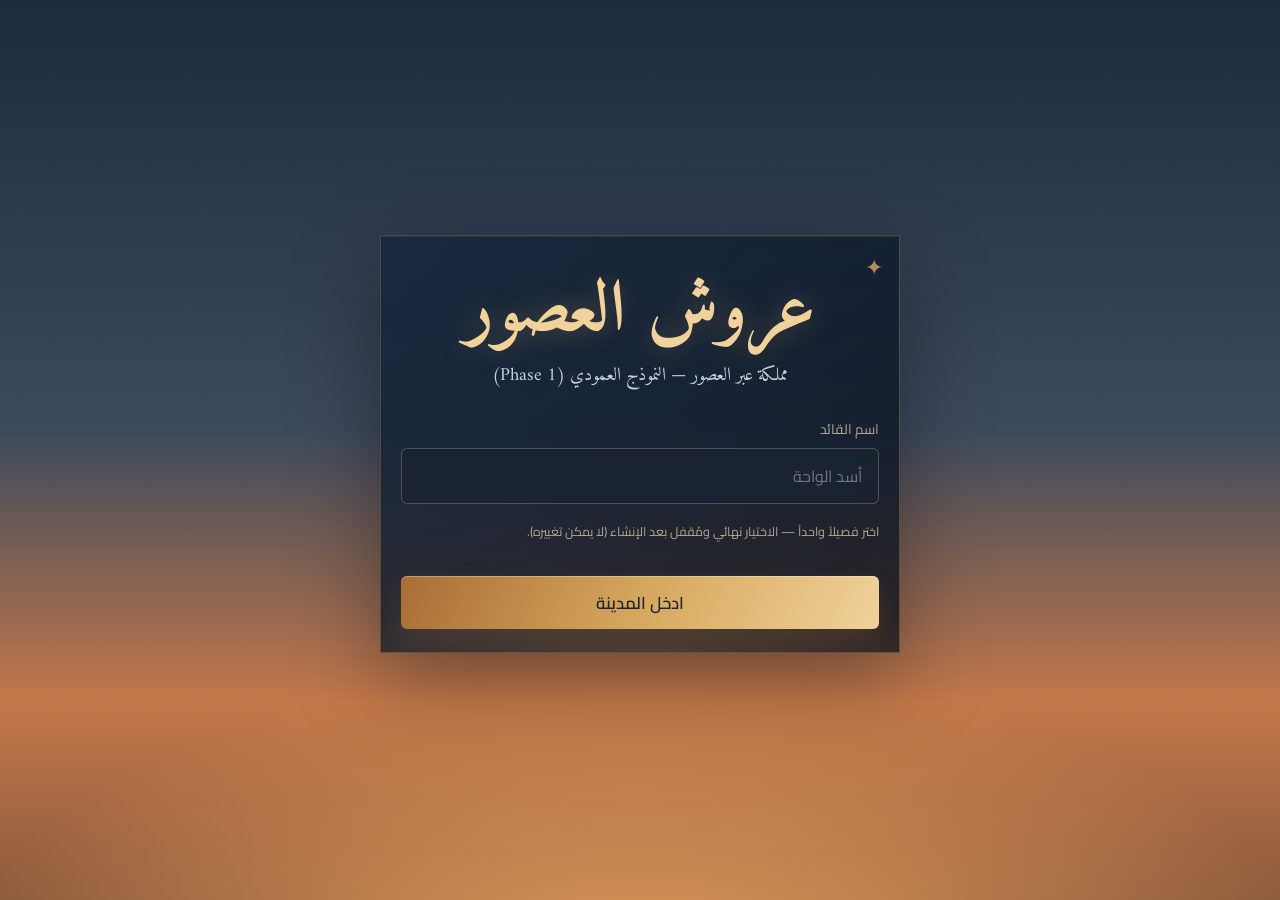
<file: prototype/index.html>
<!DOCTYPE html>
<html lang="ar" dir="rtl">
<head>
  <meta charset="UTF-8" />
  <meta name="viewport" content="width=device-width, initial-scale=1, viewport-fit=cover, maximum-scale=1" />
  <meta name="theme-color" content="#1e2a3d" />
  <meta name="apple-mobile-web-app-capable" content="yes" />
  <meta name="apple-mobile-web-app-status-bar-style" content="black-translucent" />
  <meta name="apple-mobile-web-app-title" content="عروش العصور" />
  <meta name="mobile-web-app-capable" content="yes" />
  <meta name="description" content="عروش العصور — نموذج عمودي عربي لمدينة وتحالف وخريطة عالم" />
  <link rel="manifest" href="manifest.webmanifest" />
  <link rel="icon" href="icons/icon-192.svg" type="image/svg+xml" />
  <link rel="apple-touch-icon" href="icons/icon-192.svg" />
  <title>عروش العصور — النموذج العمودي</title>
  <link rel="stylesheet" href="css/main.css" />
  <script type="importmap">
  {
    "imports": {
      "three": "./vendor/three.module.js",
      "three/addons/": "./vendor/addons/"
    }
  }
  </script>
</head>
<body>
  <div id="app">
    <section id="screen-create" class="screen active">
      <div class="create-wrap">
        <h1 class="brand-mark">عروش العصور</h1>
        <p class="brand-sub">مملكة عبر العصور — النموذج العمودي (Phase 1)</p>
        <div class="create-panel">
          <label for="player-name">اسم القائد</label>
          <input id="player-name" type="text" maxlength="24" placeholder="أسد الواحة" autocomplete="off" enterkeyhint="done" />
          <p class="lock-note">اختر فصيلاً واحداً — الاختيار نهائي ومُقفل بعد الإنشاء (لا يمكن تغييره).</p>
          <div id="faction-rail" class="faction-rail" role="listbox" aria-label="الفصائل"></div>
          <button type="button" class="btn btn-primary" id="btn-create">ادخل المدينة</button>
        </div>
      </div>
    </section>

    <section id="screen-game" class="screen">
      <header class="topbar">
        <h1 class="brand-mini" id="brand-mini">عروش العصور</h1>
        <div class="res-bar" id="res-bar"></div>
        <button type="button" class="btn btn-ghost btn-small" id="btn-reset" title="إعادة تعيين">جديد</button>
      </header>
      <p class="timescale" id="timescale"></p>
      <main class="main-stage" id="main-stage"></main>
      <nav class="hud-nav" aria-label="التنقل">
        <button type="button" data-view="city" class="active" title="داخل القلعة">القلعة</button>
        <button type="button" data-view="map" title="خريطة العالم">الخريطة</button>
        <button type="button" data-view="hero" title="البطل">البطل</button>
        <button type="button" data-view="alliance" title="التحالف">التحالف</button>
        <button type="button" data-view="reports" title="التقارير">التقارير</button>
        <button type="button" data-view="quests" title="المهام">المهام</button>
        <button type="button" data-view="events" title="الفعاليات">الفعاليات</button>
      </nav>
    </section>
  </div>

  <div class="onboarding" id="onboarding">
    <p id="onboarding-text"></p>
    <button type="button" class="btn btn-primary btn-small" id="btn-onboard-next">متابعة</button>
  </div>

  <div class="toast-host" id="toast-host" aria-live="polite"></div>

  <div class="modal-backdrop" id="modal" role="dialog" aria-modal="true">
    <div class="modal">
      <div id="modal-body"></div>
      <button type="button" class="btn btn-ghost" id="modal-close" style="margin-top:0.75rem;width:100%">إغلاق</button>
    </div>
  </div>

  <script type="module" src="js/app.js"></script>
</body>
</html>
</file>
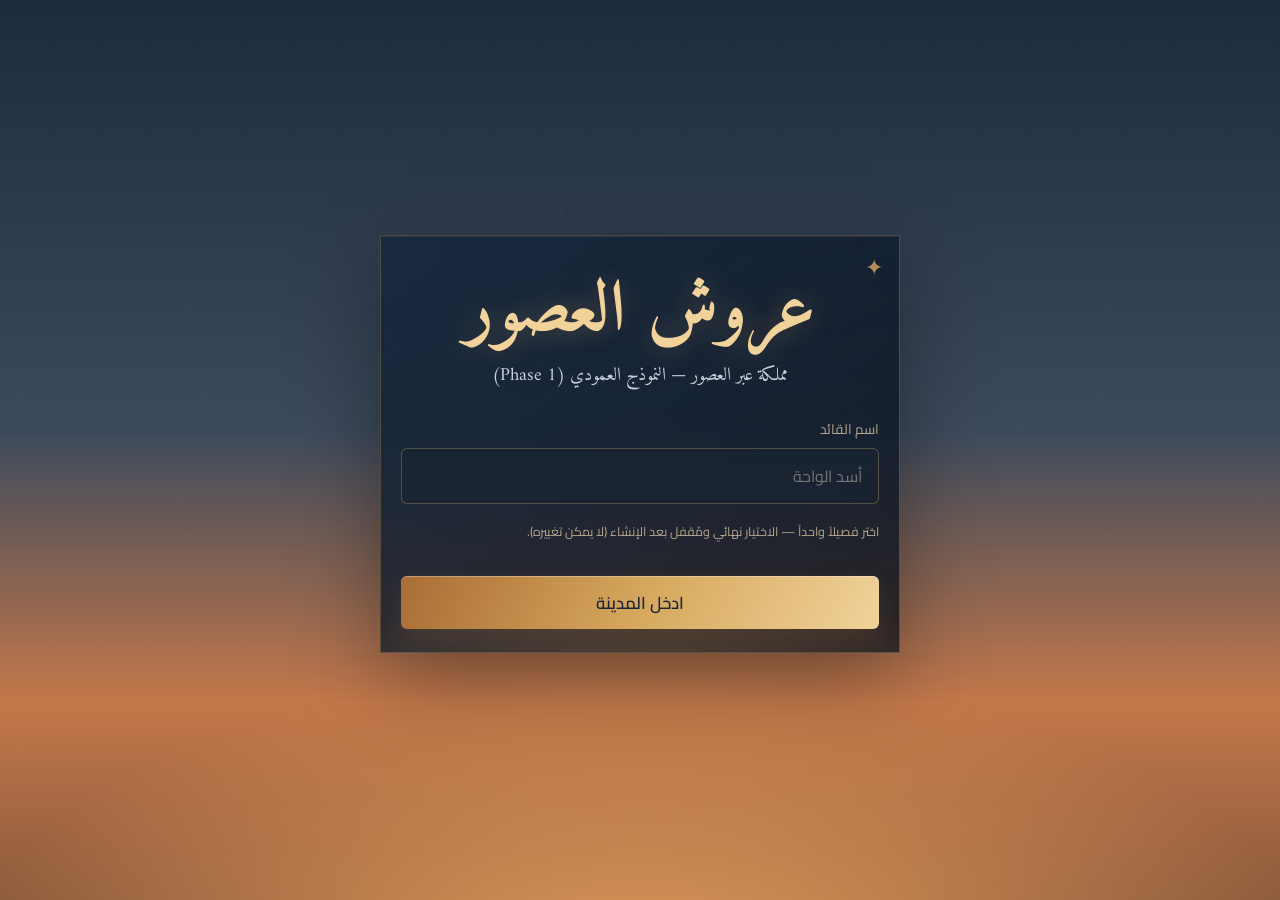
<file: prototype/shot-seed.html>
<!DOCTYPE html>
<html lang="ar" dir="rtl">
<head><meta charset="UTF-8" /><meta name="viewport" content="width=device-width, initial-scale=1, viewport-fit=cover" /><title>seed</title></head>
<body>
<script type="module">
const params = new URLSearchParams(location.search);
const view = params.get('view') || 'city';
const scenario = params.get('scenario') || 'default';
const base = new URL('../data/', import.meta.url);
const files = [
  'buildings_l1-5.json','units_slice.json','heroes_launch.json','factions.json',
  'combat_constants_slice.json','npc_camps.json','warehouse_protection.json',
  'stamina.json','quests_daily_slice.json','alliance_slice.json','world_map_slice.json',
  'monsters.json','resource_fields.json'
];
const out = {};
for (const f of files) {
  out[f.replace('.json','').replace(/-/g,'_')] = await (await fetch(new URL(f, base))).json();
}
const now = Date.now();
const home = { x: 500, y: 520 };
const field = out.world_map_slice.nodes.find((n) => n.id === 'field_food_1') || { x: 360, y: 600, nameAr: 'حقول القمح' };
const camp = out.world_map_slice.nodes.find((n) => n.kind === 'npc_camp' && n.tier === 1) || { x: 200, y: 300, id: 'camp_npc_01', nameAr: 'معسكر' };
const monster = out.world_map_slice.nodes.find((n) => n.id === 'monster_oasis_jinni');

const marches = [];
if (scenario === 'marches' || scenario === 'default') {
  marches.push({
    id: 'demo_raid',
    type: 'raid_npc',
    targetId: camp.id || 'camp_npc_01',
    targetNameAr: camp.nameAr || 'معسكر',
    army: { light_infantry: 80, archers: 40 },
    status: 'traveling',
    startedAt: now - 4000,
    arrivesAt: now + 9000,
    from: { ...home },
    to: { x: camp.x, y: camp.y },
    gatherLoot: null,
    armyReturning: null,
  });
  marches.push({
    id: 'demo_gather',
    type: 'gather',
    targetId: 'field_food_1',
    targetNameAr: field.nameAr,
    army: { light_infantry: 40 },
    status: 'gathering',
    startedAt: now - 12000,
    arrivesAt: now - 2000,
    gatherEndsAt: now + 7000,
    gatherMs: 9000,
    from: { ...home },
    to: { x: field.x, y: field.y },
    gatherLoot: null,
    armyReturning: null,
  });
  marches.push({
    id: 'demo_return',
    type: 'raid_npc',
    targetId: monster?.id || 'monster_oasis_jinni',
    targetNameAr: monster?.nameAr || 'وحش',
    army: { light_infantry: 30 },
    status: 'returning',
    startedAt: now - 20000,
    arrivesAt: now - 8000,
    returnStartedAt: now - 3000,
    returnsAt: now + 6000,
    from: { x: monster?.x || 180, y: monster?.y || 480 },
    to: { ...home },
    armyReturning: { light_infantry: 22, archers: 10 },
    gatherLoot: null,
  });
}

const state = {
  version: 1,
  playerName: 'قائد العرض',
  factionId: 'jazira',
  createdAt: now,
  lastTick: now,
  timeScale: 60,
  stamina: 120,
  staminaAccMs: 0,
  resources: { food: 18000, wood: 16000, stone: 7000, gold: 2500 },
  buildings: {
    palace: 5, farm: 3, lumber: 3, quarry: 2, goldmine: 2, warehouse: 3,
    barracks: 5, archery: 3, wall: 2, embassy: 2, hospital: 2, academy: 2, shrine: 2
  },
  buildQueue: scenario === 'help' ? {
    buildingId: 'palace', targetLevel: 4, startedAt: now - 2000,
    completesAt: now + 15000, helps: 1, baseDurationMs: 17000
  } : null,
  trainQueue: null,
  army: { light_infantry: 220, archers: 90, heavy_infantry: 10, mangonel_engineers: 18, armored_legion: 0, mounted_archers: 0 },
  unitLevels: { light_infantry: 2, archers: 2, heavy_infantry: 1, mangonel_engineers: 1 },
  wounded: scenario === 'hospital' || scenario === 'default' ? { light_infantry: 24, archers: 12 } : {},
  healQueue: scenario === 'hospital' ? {
    units: { light_infantry: 24, archers: 12 }, total: 36,
    startedAt: now - 1000, completesAt: now + 12000, helps: 0
  } : null,
  hero: {
    id: 'asad_al_rimal', level: 8, skillLevel: 3,
    equip: [{ id: 'bronze_blade', bonus: 15 }, { id: 'leather_cloak', bonus: 10 }],
    nowruzChoice: 'march_speed'
  },
  marches,
  fieldOccupancy: marches.some((m) => m.status === 'gathering') ? { field_food_1: 'demo_gather' } : {},
  fieldStock: {},
  gatherBuffUntil: 0,
  garrisonDefBuffUntil: 0,
  reports: [],
  allianceId: scenario === 'help' || scenario === 'default' || scenario === 'hospital' || scenario === 'marches' ? 'demo_alliance' : null,
  allianceRole: 'leader',
  helpOnQueue: 0,
  quests: Object.fromEntries((out.quests_daily_slice.daily || []).map((q, i) => [q.id, {
    progress: i === 0 ? 1 : i === 1 ? 50 : i === 2 ? 1 : 0,
    done: i < 3,
    claimed: i === 0
  }])),
  beginnerShieldUntil: now + 48 * 3600 * 1000,
  onboardingStep: 6,
  analytics: [],
  speedMinutes: 8,
  scoutedNodes: { castle_player: now, monster_oasis_jinni: now, monster_caravan_beast: now, field_food_1: now, field_gold_1: now },
  selectedWorldNodeId: view === 'map'
    ? (scenario === 'gather' || scenario === 'field' ? 'field_food_1'
      : scenario === 'monster' ? 'monster_caravan_beast'
        : scenario === 'castle' ? 'castle_npc_rome'
          : 'monster_oasis_jinni')
    : 'castle_player',
  selectedBuildingId: scenario === 'hospital' ? 'hospital' : scenario === 'barracks' || scenario === 'army' ? 'barracks' : 'palace',
  worldViewBox: null
};

if (state.allianceId) {
  localStorage.setItem('arush_al_usur_phase1_alliances', JSON.stringify({
    list: [{ id: 'demo_alliance', name: 'سيوف العرض', tag: 'عرض', desc: '', members: [{ name: state.playerName, role: 'leader', power: 400 }] }]
  }));
}
localStorage.setItem('arush_al_usur_phase1_v1', JSON.stringify(state));
location.replace('./index.html?view=' + encodeURIComponent(view));
</script>
</body>
</html>
</file>
<file: prototype/css/main.css>
/* عروش العصور — phone-first + atmospheric maps */
@import url('https://fonts.googleapis.com/css2?family=Amiri:wght@400;700&family=Cairo:wght@400;600;700&display=swap');

:root {
  --ink: #1a2433;
  --ink-soft: #2c3a4f;
  --sand: #d4b896;
  --sand-deep: #a67c52;
  --copper: #b87333;
  --amber: #e8c47a;
  --dusk-top: #1e2a3d;
  --dusk-mid: #3d4a5c;
  --dusk-horizon: #c4784a;
  --dusk-glow: #e8a05c;
  --panel: rgba(26, 36, 51, 0.82);
  --panel-edge: rgba(232, 196, 122, 0.28);
  --text: #f3e6d0;
  --text-muted: #b8a890;
  --danger: #c45c4a;
  --ok: #6a9b6e;
  --font-display: 'Amiri', 'Traditional Arabic', serif;
  --font-ui: 'Cairo', 'Segoe UI', Tahoma, sans-serif;
  --radius: 6px;
  --safe-top: env(safe-area-inset-top, 0px);
  --safe-right: env(safe-area-inset-right, 0px);
  --safe-bottom: env(safe-area-inset-bottom, 0px);
  --safe-left: env(safe-area-inset-left, 0px);
  --touch: 44px;
}

*, *::before, *::after { box-sizing: border-box; }

html {
  margin: 0;
  height: 100%;
  -webkit-text-size-adjust: 100%;
  touch-action: manipulation;
}

body {
  margin: 0;
  min-height: 100%;
  min-height: 100dvh;
  font-family: var(--font-ui);
  color: var(--text);
  background: var(--dusk-top);
  direction: rtl;
  overflow-x: hidden;
  overscroll-behavior-y: none;
  background:
    radial-gradient(ellipse 120% 80% at 50% 110%, var(--dusk-glow) 0%, transparent 45%),
    linear-gradient(180deg, var(--dusk-top) 0%, var(--dusk-mid) 48%, var(--dusk-horizon) 78%, #8b5a3c 100%);
  padding: var(--safe-top) var(--safe-right) var(--safe-bottom) var(--safe-left);
}

body::before {
  content: '';
  position: fixed;
  inset: 0;
  pointer-events: none;
  opacity: 0.16;
  background-image:
    repeating-linear-gradient(90deg, transparent, transparent 48px, rgba(232, 196, 122, 0.04) 48px, rgba(232, 196, 122, 0.04) 49px),
    repeating-linear-gradient(0deg, transparent, transparent 48px, rgba(26, 36, 51, 0.06) 48px, rgba(26, 36, 51, 0.06) 49px);
  z-index: 0;
}

#app { position: relative; z-index: 1; min-height: 100dvh; }

.screen { display: none; min-height: 100dvh; }
.screen.active { display: flex; flex-direction: column; }

@keyframes fadeRise {
  from { opacity: 0; transform: translateY(14px); }
  to { opacity: 1; transform: translateY(0); }
}
@keyframes brandPulse {
  0%, 100% { letter-spacing: 0.04em; text-shadow: 0 0 24px rgba(232, 160, 92, 0.25); }
  50% { letter-spacing: 0.07em; text-shadow: 0 0 36px rgba(232, 160, 92, 0.4); }
}
@keyframes horizonDrift {
  from { transform: translateX(-2%); }
  to { transform: translateX(2%); }
}
@keyframes flagWave {
  0%, 100% { transform: skewX(0deg) scaleY(1); }
  50% { transform: skewX(-8deg) scaleY(1.05); }
}
@keyframes smokeRise {
  0% { opacity: 0; transform: translateY(6px) scale(0.7); }
  30% { opacity: 0.55; }
  100% { opacity: 0; transform: translateY(-22px) scale(1.2); }
}
@keyframes resourcePulse {
  0%, 100% { opacity: 0.35; transform: scale(1); }
  50% { opacity: 0.85; transform: scale(1.15); }
}
@keyframes ambientShift {
  0%, 100% { opacity: 0.35; }
  50% { opacity: 0.55; }
}
@keyframes birdFly {
  0% { transform: translate(0, 0) scaleX(1); opacity: 0; }
  8% { opacity: 0.85; }
  45% { transform: translate(-42vw, -8vh) scaleX(1); opacity: 0.7; }
  50% { transform: translate(-48vw, -9vh) scaleX(-1); }
  92% { opacity: 0.75; }
  100% { transform: translate(-8vw, 4vh) scaleX(-1); opacity: 0; }
}
@keyframes cropPulse {
  0%, 100% { opacity: 0.45; transform: scale(1); }
  50% { opacity: 1; transform: scale(1.35); }
}
@keyframes smokeSvg {
  0% { opacity: 0; transform: translateY(4px) scale(0.6); }
  35% { opacity: 0.6; }
  100% { opacity: 0; transform: translateY(-18px) scale(1.3); }
}
@keyframes flagSvgWave {
  0%, 100% { transform: skewX(0deg); }
  50% { transform: skewX(-10deg); }
}
@keyframes plazaShimmer {
  0%, 100% { opacity: 0.35; }
  50% { opacity: 0.55; }
}

/* ——— Create ——— */
#screen-create {
  align-items: center;
  justify-content: center;
  padding: max(1.25rem, var(--safe-top)) 1.1rem max(2rem, var(--safe-bottom));
  text-align: center;
  animation: fadeRise 0.85s ease-out both;
}
.create-wrap { width: min(520px, 100%); }
.brand-mark {
  font-family: var(--font-display);
  font-size: clamp(2.6rem, 11vw, 4.5rem);
  font-weight: 700;
  color: var(--amber);
  margin: 0 0 0.3rem;
  line-height: 1.15;
  animation: brandPulse 5s ease-in-out infinite;
}
.brand-sub {
  font-family: var(--font-display);
  font-size: clamp(1rem, 3.5vw, 1.15rem);
  color: var(--sand);
  margin: 0 0 1.5rem;
}
.create-panel { text-align: right; }
.create-panel label {
  display: block;
  font-size: 0.85rem;
  color: var(--text-muted);
  margin-bottom: 0.35rem;
}
.create-panel input[type="text"] {
  width: 100%;
  min-height: var(--touch);
  padding: 0.75rem 1rem;
  border: 1px solid var(--panel-edge);
  background: var(--panel);
  color: var(--text);
  font-family: var(--font-ui);
  font-size: 1rem;
  border-radius: var(--radius);
  margin-bottom: 1rem;
  outline: none;
}
.create-panel input:focus { border-color: var(--amber); }
.faction-rail { display: grid; gap: 0.55rem; margin-bottom: 1.25rem; }
.faction-option {
  display: grid;
  grid-template-columns: auto 1fr;
  gap: 0.75rem;
  align-items: center;
  min-height: var(--touch);
  padding: 0.75rem 0.9rem;
  border: 1px solid transparent;
  border-right: 3px solid transparent;
  background: rgba(26, 36, 51, 0.5);
  cursor: pointer;
  text-align: right;
  color: inherit;
  font: inherit;
  transition: border-color 0.2s, background 0.2s, transform 0.15s;
  -webkit-tap-highlight-color: transparent;
}
.faction-option:hover, .faction-option:focus-visible { background: rgba(26, 36, 51, 0.75); }
.faction-option.selected {
  border-color: var(--panel-edge);
  border-right-color: var(--amber);
  background: rgba(26, 36, 51, 0.88);
}
.faction-glyph {
  width: 44px; height: 44px;
  display: grid; place-items: center;
  font-family: var(--font-display);
  font-size: 1.35rem;
  color: var(--ink);
  background: var(--sand-deep);
  flex-shrink: 0;
}
.faction-option[data-faction="jazira"] .faction-glyph { background: #c4a35a; }
.faction-option[data-faction="rome"] .faction-glyph { background: #6b8cae; }
.faction-option[data-faction="persia"] .faction-glyph { background: #b85c38; }
.faction-option h3 { margin: 0; font-size: 1rem; }
.faction-option p { margin: 0.15rem 0 0; font-size: 0.78rem; color: var(--text-muted); line-height: 1.4; }
.lock-note { font-size: 0.78rem; color: var(--text-muted); margin: 0 0 0.85rem; }

.btn {
  font-family: var(--font-ui);
  font-weight: 600;
  font-size: 0.95rem;
  border: none;
  cursor: pointer;
  min-height: var(--touch);
  padding: 0.65rem 1.2rem;
  border-radius: var(--radius);
  transition: transform 0.12s, filter 0.15s, background 0.2s;
  -webkit-tap-highlight-color: transparent;
  touch-action: manipulation;
}
.btn:active { transform: scale(0.98); }
.btn:disabled { opacity: 0.45; cursor: not-allowed; }
.btn-primary {
  background: linear-gradient(135deg, var(--copper), var(--amber));
  color: var(--ink);
  width: 100%;
  font-size: 1.05rem;
}
.btn-primary:hover:not(:disabled) { filter: brightness(1.06); }
.btn-ghost {
  background: transparent;
  color: var(--sand);
  border: 1px solid var(--panel-edge);
}
.btn-ghost:hover, .btn-ghost:focus-visible { background: rgba(232, 196, 122, 0.1); }
.btn-small { padding: 0.45rem 0.8rem; font-size: 0.82rem; min-height: 40px; }

/* ——— Shell ——— */
.topbar {
  display: flex;
  align-items: center;
  justify-content: space-between;
  gap: 0.5rem;
  padding: 0.55rem max(0.75rem, var(--safe-right)) 0.55rem max(0.75rem, var(--safe-left));
  background: rgba(26, 36, 51, 0.92);
  border-bottom: 1px solid var(--panel-edge);
  backdrop-filter: blur(10px);
  position: sticky;
  top: 0;
  z-index: 20;
}
.topbar .brand-mini {
  font-family: var(--font-display);
  font-size: clamp(1.15rem, 4.2vw, 1.4rem);
  font-weight: 700;
  color: var(--amber);
  margin: 0;
  white-space: nowrap;
  letter-spacing: 0.02em;
  text-shadow: 0 1px 12px rgba(232, 160, 92, 0.35);
}
.res-bar {
  display: flex;
  flex-wrap: wrap;
  gap: 0.3rem 0.55rem;
  font-size: 0.7rem;
  justify-content: center;
  flex: 1;
}
.res-bar span {
  color: var(--sand);
  padding: 0.2rem 0.45rem;
  background: rgba(0, 0, 0, 0.28);
  border: 1px solid rgba(232, 196, 122, 0.12);
  border-radius: 3px;
  font-variant-numeric: tabular-nums;
}
.res-bar strong { color: var(--text); font-weight: 700; margin-inline-start: 0.15rem; font-size: 0.78rem; }

.hud-nav {
  display: flex;
  gap: 0.1rem;
  padding: 0.25rem max(0.5rem, var(--safe-right));
  background:
    linear-gradient(180deg, rgba(40, 52, 68, 0.75), rgba(26, 36, 51, 0.55));
  border-bottom: 1px solid rgba(232, 196, 122, 0.18);
  box-shadow: inset 0 1px 0 rgba(232, 196, 122, 0.08);
  overflow-x: auto;
  -webkit-overflow-scrolling: touch;
  scrollbar-width: none;
}
.hud-nav::-webkit-scrollbar { display: none; }
.hud-nav button {
  flex: 0 0 auto;
  background: transparent;
  border: none;
  color: var(--text-muted);
  font-family: var(--font-ui);
  font-size: 0.82rem;
  font-weight: 600;
  min-height: var(--touch);
  padding: 0.35rem 0.75rem;
  cursor: pointer;
  border-bottom: 2px solid transparent;
  -webkit-tap-highlight-color: transparent;
  letter-spacing: 0.01em;
}
.hud-nav button.active,
.hud-nav button:hover,
.hud-nav button:focus-visible {
  color: var(--amber);
  border-bottom-color: var(--copper);
  text-shadow: 0 0 18px rgba(232, 160, 92, 0.25);
}

.main-stage {
  flex: 1;
  padding: 0.65rem max(0.65rem, var(--safe-right)) max(0.85rem, var(--safe-bottom));
  max-width: 960px;
  width: 100%;
  margin: 0 auto;
}
.main-stage.stage-wide { max-width: 1200px; }

.field-input {
  width: 100%;
  min-height: var(--touch);
  margin: 0.3rem 0;
  padding: 0.55rem 0.7rem;
  background: rgba(0,0,0,.25);
  border: 1px solid var(--panel-edge);
  color: var(--text);
  font-family: var(--font-ui);
  border-radius: var(--radius);
}

.panel {
  background: var(--panel);
  border: 1px solid var(--panel-edge);
  border-radius: var(--radius);
  padding: 1rem;
  margin-bottom: 0.85rem;
}
.panel h2 {
  font-family: var(--font-display);
  font-size: 1.3rem;
  margin: 0 0 0.7rem;
  color: var(--amber);
}
.panel h3 { margin: 0 0 0.45rem; font-size: 0.95rem; color: var(--sand); }
.muted { color: var(--text-muted); font-size: 0.82rem; }
.ok { color: var(--ok); }
.danger { color: var(--danger); }

.building-row {
  display: grid;
  grid-template-columns: 1fr auto;
  gap: 0.5rem;
  align-items: center;
  padding: 0.55rem 0;
  border-bottom: 1px solid rgba(232, 196, 122, 0.1);
  min-height: 44px;
}
.building-row:last-child { border-bottom: none; }
.building-row .meta { font-size: 0.78rem; color: var(--text-muted); }

.queue-banner {
  padding: 0.65rem 0.85rem;
  background: rgba(184, 115, 51, 0.22);
  border-right: 3px solid var(--copper);
  font-size: 0.85rem;
  margin-bottom: 0.55rem;
  border-radius: 0 var(--radius) var(--radius) 0;
}

.split-2 { display: grid; grid-template-columns: 1fr 1fr; gap: 0.75rem; }

.army-controls {
  display: flex;
  flex-wrap: wrap;
  gap: 0.5rem;
  align-items: end;
  margin-top: 0.5rem;
}
.army-controls label { font-size: 0.75rem; color: var(--text-muted); display: block; }
.army-controls input {
  width: 72px;
  min-height: 40px;
  padding: 0.4rem;
  background: rgba(0,0,0,0.25);
  border: 1px solid var(--panel-edge);
  color: var(--text);
  font-family: var(--font-ui);
  border-radius: var(--radius);
  font-size: 16px; /* avoid iOS zoom */
}

.timescale {
  font-size: 0.68rem;
  color: var(--text-muted);
  padding: 0.25rem max(0.75rem, var(--safe-right)) 0.35rem;
  margin: 0;
}
.unit-line { font-size: 0.88rem; margin: 0.25rem 0; }
.inline-actions { display: flex; flex-wrap: wrap; gap: 0.4rem; margin-top: 0.55rem; }
.hidden { display: none !important; }

/* ——— Map compose ——— */
.map-compose {
  display: grid;
  gap: 0.65rem;
  animation: fadeRise 0.4s ease-out both;
}
.castle-compose,
.world-compose {
  grid-template-columns: 1fr min(340px, 38%);
  align-items: start;
}
.map-main-col { display: flex; flex-direction: column; gap: 0.55rem; min-width: 0; }

.map-dock {
  background: var(--panel);
  border: 1px solid var(--panel-edge);
  border-radius: var(--radius);
  padding: 0.85rem 0.95rem;
  position: sticky;
  top: 4.2rem;
  max-height: calc(100dvh - 5.5rem);
  overflow: auto;
  -webkit-overflow-scrolling: touch;
}
.dock-head {
  display: flex;
  align-items: center;
  justify-content: space-between;
  gap: 0.45rem;
  margin-bottom: 0.3rem;
}
.dock-head h2 {
  font-family: var(--font-display);
  color: var(--amber);
  margin: 0;
  font-size: 1.2rem;
}

.world-legend {
  display: flex;
  flex-wrap: wrap;
  gap: 0.4rem 0.7rem;
  margin-top: 0.7rem;
  font-size: 0.7rem;
  color: var(--text-muted);
}
.world-legend i {
  display: inline-block;
  width: 0.6rem;
  height: 0.6rem;
  border-radius: 50%;
  margin-inline-end: 0.2rem;
  vertical-align: middle;
}

/* ——— World map frame ——— */
.world-frame {
  position: relative;
  border: 1px solid var(--panel-edge);
  border-radius: var(--radius);
  overflow: hidden;
  background: #0f2836;
  min-height: min(58dvh, 520px);
  isolation: isolate;
}
.world-frame::after {
  content: '';
  position: absolute;
  inset: 0;
  pointer-events: none;
  box-shadow: inset 0 0 48px rgba(10, 16, 24, 0.28);
  z-index: 2;
}
.world-title {
  position: absolute;
  top: 0.55rem;
  right: 0.75rem;
  z-index: 3;
  font-family: var(--font-display);
  font-size: clamp(1rem, 3.5vw, 1.15rem);
  color: var(--amber);
  text-shadow: 0 2px 14px rgba(0,0,0,0.55);
  pointer-events: none;
}
.brand-inline { letter-spacing: 0.03em; }
.world-svg {
  width: 100%;
  height: min(58dvh, 560px);
  display: block;
  cursor: grab;
  touch-action: none;
  -webkit-user-select: none;
  user-select: none;
}
.world-svg:active { cursor: grabbing; }

/* ——— Castle interior ——— */
.castle-stage {
  position: relative;
  border: 1px solid var(--panel-edge);
  border-radius: var(--radius);
  overflow: hidden;
  min-height: min(52dvh, 480px);
  isolation: isolate;
  background:
    radial-gradient(ellipse 90% 40% at 50% 12%, rgba(232, 160, 92, 0.28), transparent 50%),
    linear-gradient(180deg, #0f1826 0%, #243044 28%, #4a3828 62%, #6b4528 100%);
}
.castle-horizon {
  position: absolute;
  inset: 0 0 48% 0;
  background:
    radial-gradient(ellipse at 50% 100%, rgba(232, 160, 92, 0.35), transparent 58%),
    linear-gradient(180deg, #0a121c, transparent);
  animation: horizonDrift 18s ease-in-out infinite alternate;
  pointer-events: none;
  z-index: 0;
  opacity: 0.85;
}
.castle-ambient {
  display: none; /* was washing map contrast */
}
.castle-birds {
  position: absolute;
  inset: 8% 5% 55% 5%;
  pointer-events: none;
  z-index: 2;
  overflow: hidden;
}
.bird {
  position: absolute;
  width: 10px;
  height: 4px;
  background: transparent;
  border-radius: 50%;
  opacity: 0;
}
.bird::before,
.bird::after {
  content: '';
  position: absolute;
  top: 0;
  width: 7px;
  height: 2px;
  background: rgba(26, 36, 51, 0.55);
  border-radius: 2px 2px 0 0;
}
.bird::before { left: 0; transform: rotate(-28deg); transform-origin: right center; }
.bird::after { right: 0; transform: rotate(28deg); transform-origin: left center; }
.bird.b1 { top: 35%; right: 8%; animation: birdFly 22s linear infinite; }
.bird.b2 { top: 18%; right: 22%; animation: birdFly 28s linear 4s infinite; }
.bird.b3 { top: 48%; right: 40%; animation: birdFly 19s linear 9s infinite; width: 8px; height: 3px; }
.castle-brand {
  position: absolute;
  top: 0.65rem;
  right: 0.8rem;
  z-index: 5;
  font-family: var(--font-display);
  font-weight: 700;
  color: var(--amber);
  font-size: clamp(1.05rem, 3.6vw, 1.25rem);
  pointer-events: none;
  text-shadow: 0 2px 12px rgba(0,0,0,0.65), 0 0 20px rgba(232, 160, 92, 0.25);
  letter-spacing: 0.02em;
}
.castle-plane {
  position: relative;
  z-index: 3;
  margin: 2.1rem 0.55rem 1.5rem;
  height: min(48dvh, 440px);
  /* No CSS transforms — headless/WebGL paints SVG fills reliably */
  transform: none;
  transform-style: flat;
  perspective: none;
}
.castle-ground {
  position: absolute;
  inset: 2% 4%;
  border: 2.5px solid #e8c47a;
  border-radius: 8px;
  box-shadow:
    0 18px 36px rgba(0,0,0,0.7),
    inset 0 0 18px rgba(20, 12, 6, 0.35);
  overflow: hidden;
  opacity: 1;
  background:
    linear-gradient(160deg, #a88860 0%, #8a6e4c 28%, #6b5340 62%, #4a3828 100%);
}
.ground-tex {
  position: absolute;
  inset: 0;
  opacity: 1;
  background-image:
    radial-gradient(ellipse at 28% 36%, rgba(70, 120, 55, 0.55), transparent 48%),
    radial-gradient(ellipse at 72% 62%, rgba(160, 100, 45, 0.4), transparent 42%),
    radial-gradient(ellipse at 55% 22%, rgba(232, 196, 122, 0.18), transparent 40%),
    radial-gradient(ellipse at 40% 78%, rgba(30, 18, 10, 0.45), transparent 45%),
    repeating-linear-gradient(118deg, transparent 0 14px, rgba(20,12,6,0.12) 14px 15px),
    repeating-linear-gradient(28deg, transparent 0 18px, rgba(232,196,122,0.08) 18px 19px);
}
.ground-grass {
  position: absolute;
  border-radius: 40% 55% 45% 50%;
  pointer-events: none;
  background:
    radial-gradient(ellipse at 40% 40%, #4a7a3a 0%, #2d5024 75%),
    repeating-linear-gradient(95deg, #3d6b32 0 4px, #2a4820 4px 8px);
  opacity: 0.7;
  box-shadow: 0 3px 6px rgba(0,0,0,0.4), inset 0 0 10px rgba(10, 24, 8, 0.5);
  border: 1px solid rgba(30, 50, 22, 0.55);
}
.ground-grass.g1 { left: 8%; top: 12%; width: 22%; height: 28%; }
.ground-grass.g2 { right: 10%; bottom: 14%; width: 26%; height: 22%; opacity: 0.65; }
.ground-path {
  position: absolute;
  left: 26%;
  top: 16%;
  width: 48%;
  height: 68%;
  background:
    linear-gradient(180deg, #a88860 0%, #8a6e48 45%, #6b5340 100%);
  clip-path: polygon(42% 0%, 58% 0%, 72% 48%, 68% 100%, 32% 100%, 28% 48%);
  box-shadow: inset 0 0 18px rgba(0,0,0,0.4);
  opacity: 1;
  border: none;
}
.ground-plaza {
  position: absolute;
  left: 36%;
  top: 38%;
  width: 28%;
  height: 24%;
  border-radius: 50%;
  background:
    radial-gradient(ellipse at 50% 50%, rgba(232, 196, 122, 0.45), rgba(120, 96, 68, 0.55) 55%, transparent 72%);
  animation: plazaShimmer 5s ease-in-out infinite;
  pointer-events: none;
  box-shadow: inset 0 0 12px rgba(0,0,0,0.25);
}
.castle-wall-ring {
  position: absolute;
  inset: 5% 7%;
  border: 4px solid #c4a06a;
  box-shadow:
    inset 0 0 0 6px rgba(90, 70, 48, 0.55),
    0 0 0 2px #5c4030;
  pointer-events: none;
  border-radius: 4px;
  background: transparent;
  z-index: 2;
}
.corner-tower {
  position: absolute;
  width: 11%;
  height: 14%;
  z-index: 6;
  pointer-events: none;
  transform: none;
  background:
    linear-gradient(180deg, #f0d78c 0 14%, #e0c48a 14% 22%, #c4a06a 22% 70%, #7a5a28 70% 100%);
  box-shadow: 0 8px 12px rgba(0,0,0,0.65);
  border: 1.5px solid #3a2a18;
  border-radius: 3px 3px 2px 2px;
  opacity: 1;
}
.corner-tower::before {
  content: '';
  position: absolute;
  left: -18%;
  right: -18%;
  top: 0;
  height: 18%;
  background:
    repeating-linear-gradient(90deg, #e8c47a 0 22%, #8b6914 22% 28%);
  clip-path: polygon(0 100%, 8% 0, 20% 100%, 28% 0, 40% 100%, 48% 0, 60% 100%, 68% 0, 80% 100%, 88% 0, 100% 100%);
}
.corner-tower::after {
  content: '';
  position: absolute;
  inset: 42% 28% 18% 28%;
  background: rgba(26, 36, 51, 0.5);
  border-radius: 1px;
  box-shadow: 0 10px 0 rgba(26, 36, 51, 0.35);
}
.corner-tower.t-ne { top: 0; right: 1%; }
.corner-tower.t-nw { top: 0; left: 1%; }
.corner-tower.t-se { bottom: 0; right: 1%; }
.corner-tower.t-sw { bottom: 0; left: 1%; }

.castle-plot {
  position: absolute;
  border: none;
  padding: 0;
  background: rgba(0, 0, 0, 0.12);
  border-radius: 4px;
  cursor: pointer;
  color: var(--text);
  font-family: var(--font-ui);
  min-width: 44px;
  min-height: 44px;
  -webkit-tap-highlight-color: transparent;
  touch-action: manipulation;
  transition: transform 0.16s ease, box-shadow 0.16s ease;
  z-index: 5;
  transform: none;
  opacity: 1;
  display: flex;
  flex-direction: column;
  align-items: center;
  justify-content: flex-end;
  box-shadow: inset 0 0 0 1px rgba(232, 196, 122, 0.12);
}
.castle-plot:hover,
.castle-plot:focus-visible,
.castle-plot.is-selected {
  transform: translateY(-6px) scale(1.06);
  z-index: 8;
  outline: none;
  background: rgba(232, 196, 122, 0.12);
  box-shadow: 0 8px 16px rgba(0,0,0,0.45), inset 0 0 0 1.5px rgba(232, 196, 122, 0.45);
}
.castle-plot.is-selected::after {
  content: '';
  position: absolute;
  inset: -8% -6%;
  border: 2.5px solid var(--amber);
  border-radius: 6px;
  pointer-events: none;
  opacity: 1;
  box-shadow: 0 0 0 1px rgba(0,0,0,0.55), 0 0 14px rgba(232, 196, 122, 0.55);
}

/* Detailed SVG buildings — solid fills, no filters */
.bldg-art {
  position: relative;
  display: block;
  width: 92%;
  height: 68%;
  margin: 0 auto auto;
  flex: 1 1 auto;
  pointer-events: none;
  opacity: 1 !important;
  filter: none;
  min-height: 40px;
}
.bldg-art.is-ghost {
  opacity: 0.5 !important;
  filter: none;
}
.bldg-svg {
  width: 100%;
  height: 100%;
  display: block;
  overflow: visible;
  opacity: 1;
  /* Force crisp paint */
  shape-rendering: geometricPrecision;
}
.bldg-art .flag-svg {
  transform-origin: left center;
  animation: flagSvgWave 2.5s ease-in-out infinite;
}
.bldg-art .smoke-puff {
  animation: smokeSvg 3.4s ease-out infinite;
  transform-box: fill-box;
  transform-origin: center bottom;
}
.bldg-art .crop-pulse {
  animation: cropPulse 2.8s ease-in-out infinite;
  transform-box: fill-box;
  transform-origin: center;
}
.bldg-art .gold-glow {
  animation: resourcePulse 2.6s ease-in-out infinite;
  transform-box: fill-box;
  transform-origin: center;
}
.bldg-art .shrine-glow {
  animation: resourcePulse 3.5s ease-in-out infinite;
  transform-box: fill-box;
  transform-origin: center;
}
.plot-palace .bldg-art { width: 108%; height: 88%; margin-inline-start: -4%; }
.plot-wall .bldg-art { width: 110%; height: 62%; margin-top: 8%; }
.plot-farm .bldg-art,
.plot-lumber .bldg-art,
.plot-quarry .bldg-art,
.plot-goldmine .bldg-art { width: 102%; height: 80%; }

/* World SVG polish */
.world-svg .world-node.is-selected {
  filter: url(#softShadow) brightness(1.08);
}
.world-frame {
  background:
    radial-gradient(ellipse at 50% 30%, #1a4050 0%, #0f2836 55%, #0a1a24 100%);
}
.world-title {
  font-weight: 700;
  font-size: clamp(1.05rem, 3.8vw, 1.25rem);
  letter-spacing: 0.02em;
  text-shadow: 0 2px 14px rgba(0,0,0,0.65), 0 0 18px rgba(232, 160, 92, 0.2);
}
.dock-head h2 {
  font-size: clamp(1.15rem, 3.5vw, 1.35rem);
  font-weight: 700;
  letter-spacing: 0.015em;
}

.plot-label {
  display: block;
  font-family: var(--font-ui);
  font-size: 0.62rem;
  font-weight: 700;
  text-align: center;
  margin: 0.1rem auto 0;
  max-width: 96%;
  padding: 0.12rem 0.28rem;
  color: #fff8ea;
  background: rgba(10, 14, 22, 0.92);
  border: 1px solid rgba(232, 196, 122, 0.55);
  border-radius: 3px;
  text-shadow: none;
  line-height: 1.2;
  pointer-events: none;
  box-shadow: 0 2px 6px rgba(0,0,0,0.55);
  white-space: nowrap;
  overflow: hidden;
  text-overflow: ellipsis;
}
.plot-lvl {
  position: absolute;
  top: -4%;
  left: 2%;
  font-size: 0.64rem;
  font-weight: 700;
  font-family: var(--font-ui);
  background: #1a2433;
  border: 1.5px solid #e8c47a;
  padding: 0.14rem 0.36rem;
  border-radius: 4px;
  color: #e8c47a;
  pointer-events: none;
  min-width: 1.35rem;
  text-align: center;
  z-index: 3;
  box-shadow: 0 2px 6px rgba(0,0,0,0.65);
  line-height: 1.1;
}
.castle-caption {
  position: absolute;
  bottom: 0.55rem;
  right: 0.75rem;
  left: 0.75rem;
  margin: 0;
  z-index: 5;
  font-family: var(--font-display);
  font-size: clamp(1rem, 3.2vw, 1.15rem);
  font-weight: 700;
  color: var(--sand);
  text-shadow: 0 2px 10px rgba(0,0,0,0.55);
  pointer-events: none;
}

/* ——— Overlays ——— */
.toast-host {
  position: fixed;
  bottom: max(1rem, var(--safe-bottom));
  left: 50%;
  transform: translateX(-50%);
  z-index: 100;
  display: flex;
  flex-direction: column;
  gap: 0.4rem;
  width: min(420px, calc(100% - 2rem));
  pointer-events: none;
}
.toast {
  background: rgba(26, 36, 51, 0.96);
  border: 1px solid var(--amber);
  padding: 0.75rem 1rem;
  font-size: 0.88rem;
  animation: fadeRise 0.3s ease-out;
  pointer-events: auto;
  border-radius: var(--radius);
}
.modal-backdrop {
  position: fixed;
  inset: 0;
  background: rgba(10, 14, 22, 0.75);
  z-index: 50;
  display: none;
  align-items: flex-end;
  justify-content: center;
  padding: 0;
}
.modal-backdrop.open { display: flex; animation: fadeRise 0.25s ease-out; }
.modal {
  width: min(480px, 100%);
  max-height: 85dvh;
  overflow: auto;
  background: var(--ink-soft);
  border: 1px solid var(--panel-edge);
  border-bottom: none;
  padding: 1.15rem 1.15rem max(1.15rem, var(--safe-bottom));
  border-radius: var(--radius) var(--radius) 0 0;
  -webkit-overflow-scrolling: touch;
}
.modal h2 { font-family: var(--font-display); color: var(--amber); margin-top: 0; }
.report-table { width: 100%; border-collapse: collapse; font-size: 0.85rem; margin: 0.7rem 0; }
.report-table th, .report-table td {
  border-bottom: 1px solid rgba(232, 196, 122, 0.15);
  padding: 0.4rem 0.3rem;
  text-align: right;
}

.onboarding {
  position: fixed;
  bottom: max(4.5rem, calc(var(--safe-bottom) + 3.5rem));
  right: max(0.75rem, var(--safe-right));
  left: max(0.75rem, var(--safe-left));
  max-width: 420px;
  margin-inline-start: auto;
  z-index: 30;
  background: rgba(26, 36, 51, 0.96);
  border: 1px solid var(--copper);
  padding: 0.85rem 1rem;
  display: none;
  border-radius: var(--radius);
}
.onboarding.visible { display: block; animation: fadeRise 0.3s ease-out; }
.onboarding p { margin: 0 0 0.65rem; font-size: 0.88rem; line-height: 1.5; }

/* ——— Phone-first ——— */
@media (max-width: 860px) {
  .castle-compose,
  .world-compose {
    grid-template-columns: 1fr;
  }
  .map-dock {
    position: relative;
    top: auto;
    max-height: none;
  }
  .map-main-col { order: 1; }
  #city-dock-host,
  #world-dock-host,
  .world-compose > .map-dock { order: 2; }
  .castle-compose .castle-webgl-host,
  .castle-compose .castle-3d-host {
    height: min(52dvh, 480px);
  }
  .world-frame, .castle-stage {
    min-height: min(48dvh, 420px);
  }
  .world-svg {
    height: min(48dvh, 440px);
  }
  .castle-plane {
    height: min(38dvh, 340px);
    margin-top: 2.5rem;
  }
  .topbar { flex-wrap: wrap; }
  .res-bar { order: 3; width: 100%; justify-content: space-between; font-size: 0.68rem; }
  .split-2 { grid-template-columns: 1fr; }
  .modal-backdrop { align-items: flex-end; }
}

@media (max-width: 400px) {
  .hud-nav button { font-size: 0.74rem; padding: 0.3rem 0.55rem; }
  .brand-mark { font-size: 2.45rem; }
  .plot-label { font-size: 0.5rem; }
  .castle-plane { transform: none; }
  .castle-plot { transform: none; }
  .castle-plot:hover,
  .castle-plot:focus-visible,
  .castle-plot.is-selected {
    transform: translateY(-6px) scale(1.06);
  }
  .plot-label { font-size: 0.58rem; }
}

@media (min-width: 861px) {
  .modal-backdrop { align-items: center; padding: 1rem; }
  .modal {
    border-radius: var(--radius);
    border-bottom: 1px solid var(--panel-edge);
    padding: 1.25rem;
  }
}

/* ——— Marches / quests / help ——— */
.march-list { display: flex; flex-direction: column; gap: 0.45rem; margin-top: 0.35rem; }
.march-row {
  display: grid;
  grid-template-columns: 1fr auto;
  gap: 0.5rem;
  align-items: center;
  padding: 0.55rem 0.6rem;
  background: rgba(0,0,0,0.22);
  border: 1px solid rgba(232,196,122,0.15);
  border-radius: var(--radius);
  min-height: var(--touch);
}
.march-row .meta { font-size: 0.72rem; color: var(--text-muted); margin-top: 0.15rem; }
.eta-bar {
  height: 4px;
  margin-top: 0.35rem;
  background: rgba(255,255,255,0.08);
  border-radius: 2px;
  overflow: hidden;
}
.eta-bar i {
  display: block;
  height: 100%;
  background: linear-gradient(90deg, var(--copper), var(--amber));
  border-radius: 2px;
}
.help-strip {
  display: flex;
  flex-wrap: wrap;
  gap: 0.4rem;
  align-items: center;
  padding: 0.55rem 0.7rem;
  margin: 0.35rem 0 0.55rem;
  background: rgba(184, 115, 51, 0.14);
  border: 1px dashed var(--panel-edge);
  border-radius: var(--radius);
  font-size: 0.82rem;
}
.heal-banner { border-right-color: var(--ok); background: rgba(106, 155, 110, 0.18); }
.quest-card {
  padding: 0.75rem 0.8rem;
  margin: 0.55rem 0;
  border: 1px solid rgba(232,196,122,0.16);
  border-radius: var(--radius);
  background: rgba(0,0,0,0.18);
}
.quest-card.is-ready {
  border-color: var(--amber);
  background: rgba(232, 196, 122, 0.08);
}
.quest-card.is-claimed { opacity: 0.55; }
.quest-top {
  display: flex;
  justify-content: space-between;
  gap: 0.5rem;
  align-items: baseline;
  margin-bottom: 0.35rem;
}
.quest-status { font-size: 0.72rem; color: var(--sand); }
.quests-panel .quest-card .btn { margin-top: 0.45rem; width: 100%; }

@media (prefers-reduced-motion: reduce) {
  *, *::before, *::after {
    animation-duration: 0.01ms !important;
    animation-iteration-count: 1 !important;
    transition-duration: 0.01ms !important;
  }
}


/* ========== Reference-quality isometric castle + HUD ========== */
body.game-live {
  background:
    radial-gradient(ellipse 100% 60% at 50% 0%, #4a6a88 0%, transparent 55%),
    linear-gradient(180deg, #2a3a50 0%, #5a6a78 35%, #c4784a 72%, #8a5230 100%);
}
.topbar {
  background:
    linear-gradient(180deg, #3a4558 0%, #1a2433 55%, #121a24 100%);
  border-bottom: 2px solid rgba(196, 160, 106, 0.55);
  box-shadow: 0 4px 18px rgba(0,0,0,0.45), inset 0 1px 0 rgba(232,196,122,0.2);
  padding: 0.45rem max(0.65rem, var(--safe-right)) 0.45rem max(0.65rem, var(--safe-left));
}
.topbar .brand-mini {
  font-size: clamp(1.2rem, 4.5vw, 1.5rem);
  text-shadow: 0 2px 10px rgba(0,0,0,0.6), 0 0 16px rgba(232,160,92,0.35);
}
.res-bar span {
  background: linear-gradient(180deg, rgba(50,60,78,0.95), rgba(20,28,40,0.95));
  border: 1px solid rgba(196,160,106,0.4);
  border-radius: 999px;
  padding: 0.28rem 0.65rem;
  font-size: 0.72rem;
  box-shadow: inset 0 1px 0 rgba(255,255,255,0.06);
}
.res-bar strong { color: #fff8ea; }

/* Brass circular bottom dock */
.hud-nav {
  position: sticky;
  bottom: 0;
  top: auto;
  order: 99;
  z-index: 25;
  display: flex;
  justify-content: space-around;
  gap: 0.25rem;
  padding: 0.45rem max(0.4rem, var(--safe-right)) max(0.55rem, var(--safe-bottom));
  background:
    linear-gradient(180deg, rgba(26,36,51,0.2), rgba(14,18,28,0.92));
  border-top: 1px solid rgba(196,160,106,0.35);
  border-bottom: none;
  box-shadow: 0 -8px 24px rgba(0,0,0,0.35);
  backdrop-filter: blur(8px);
}
#screen-game {
  display: none;
  flex-direction: column;
}
#screen-game.active { display: flex; }
#screen-game .main-stage { flex: 1; padding-bottom: 0.35rem; }
#screen-game .timescale { order: 1; }
#screen-game .main-stage { order: 2; }
#screen-game .hud-nav { order: 3; }

.hud-nav button {
  flex: 1 1 0;
  min-width: 0;
  max-width: 4.6rem;
  min-height: 3.4rem;
  border-radius: 50%;
  aspect-ratio: 1;
  width: 3.35rem;
  height: 3.35rem;
  max-height: 3.5rem;
  padding: 0.2rem;
  margin: 0 auto;
  border: 2px solid #c4a06a;
  background:
    radial-gradient(circle at 35% 30%, #e8c47a, #a67c52 55%, #6b4a28 100%);
  color: #1a1410;
  font-size: 0.58rem;
  font-weight: 700;
  line-height: 1.15;
  border-bottom: 2px solid #8a6238;
  box-shadow: 0 4px 0 #4a3020, 0 6px 12px rgba(0,0,0,0.35);
  text-shadow: 0 1px 0 rgba(255,240,200,0.35);
  white-space: normal;
}
.hud-nav button.active,
.hud-nav button:hover,
.hud-nav button:focus-visible {
  color: #1a1410;
  border-color: #f0d78c;
  border-bottom-color: #c4a06a;
  filter: brightness(1.08);
  text-shadow: none;
  box-shadow: 0 2px 0 #4a3020, 0 0 14px rgba(232,196,122,0.45);
}

/* Iso castle stage */
.castle-stage.castle-iso-mode {
  min-height: min(58dvh, 560px);
  background:
    linear-gradient(180deg, #3a5570 0%, #7a90a0 28%, #e8a05c 62%, #c4784a 100%);
  border: 1px solid rgba(232,196,122,0.4);
  overflow: hidden;
  isolation: isolate;
}
.castle-hour-sky {
  position: absolute;
  inset: 0 0 40% 0;
  background:
    radial-gradient(ellipse at 30% 20%, rgba(255,220,150,0.45), transparent 50%),
    radial-gradient(ellipse at 70% 0%, rgba(255,180,100,0.25), transparent 45%);
  pointer-events: none;
  z-index: 0;
}
.castle-iso-mode .castle-brand {
  z-index: 5;
  font-size: clamp(1.1rem, 4vw, 1.35rem);
}
.castle-iso-wrap {
  position: relative;
  z-index: 2;
  width: 100%;
  margin: 1.8rem 0 1.5rem;
}
.castle-iso-svg {
  width: 100%;
  height: min(54dvh, 520px);
  display: block;
  overflow: visible;
}
.castle-hit-layer {
  position: absolute;
  inset: 0;
  pointer-events: none;
}
.castle-iso-mode .castle-plot {
  position: absolute;
  pointer-events: auto;
  background: transparent;
  border: none;
  box-shadow: none;
  border-radius: 8px;
  display: flex;
  align-items: flex-end;
  justify-content: center;
  padding: 0;
  transform: none !important;
  opacity: 1;
  min-width: 44px;
  min-height: 44px;
}
.castle-iso-mode .castle-plot:hover,
.castle-iso-mode .castle-plot:focus-visible,
.castle-iso-mode .castle-plot.is-selected {
  background: rgba(232,196,122,0.12);
  box-shadow: 0 0 0 2px rgba(232,196,122,0.65);
  transform: none !important;
}
.castle-iso-mode .plot-label {
  background: rgba(10,14,22,0.88);
  border: 1px solid rgba(232,196,122,0.5);
  font-size: 0.55rem;
  padding: 0.1rem 0.28rem;
  margin: 0 0 0.15rem;
  max-width: 100%;
}
.castle-iso-mode .plot-lvl { display: none; } /* badges live in SVG */
.castle-iso-mode .castle-caption {
  z-index: 5;
  color: #fff4dc;
  text-shadow: 0 2px 8px rgba(0,0,0,0.7);
}
.float-marker {
  animation: markerBob 2.4s ease-in-out infinite;
}
@keyframes markerBob {
  0%, 100% { transform: translateY(0); }
  50% { transform: translateY(-5px); }
}
.flag-wave { transform-origin: left center; animation: flagSvgWave 2.4s ease-in-out infinite; }
.smoke-soft { animation: smokeSvg 3.5s ease-out infinite; }

@media (max-width: 860px) {
  .castle-stage.castle-iso-mode { min-height: min(52dvh, 480px); }
  .castle-iso-svg { height: min(48dvh, 460px); }
  .hud-nav button { width: 3.1rem; height: 3.1rem; font-size: 0.52rem; }
}

.res-ico {
  display: inline-block;
  width: 0.7rem;
  height: 0.7rem;
  margin-inline-end: 0.2rem;
  border-radius: 2px;
  vertical-align: -1px;
}
.res-ico.food { background: linear-gradient(135deg, #8bb85a, #3d6b32); border-radius: 50%; }
.res-ico.wood { background: linear-gradient(180deg, #8b6914, #5c4030); }
.res-ico.stone { background: linear-gradient(145deg, #c0c6cc, #6a7078); }
.res-ico.gold { background: radial-gradient(circle, #f0d78c, #b8860b); border-radius: 50%; }
.res-ico.stam { background: linear-gradient(135deg, #e8a05c, #c45c4a); border-radius: 50%; }
.res-ico.spd { background: linear-gradient(135deg, #7a9ec4, #3d5a80); border-radius: 50%; }
.castle-compose .map-dock { background: rgba(20,28,40,0.88); border-color: rgba(196,160,106,0.35); }

/* ========== Three.js castle 3D ========== */
.castle-stage.castle-3d-mode {
  min-height: min(58dvh, 560px);
  background:
    linear-gradient(180deg, #3a5570 0%, #7a90a0 28%, #e8a05c 62%, #c4784a 100%);
  border: 1px solid rgba(232,196,122,0.4);
  overflow: hidden;
  isolation: isolate;
  position: relative;
}
.castle-webgl-host {
  position: relative;
  width: 100%;
  height: min(54dvh, 520px);
  border-radius: 4px;
  overflow: hidden;
  touch-action: none;
  background: #6a8090;
}
.castle-webgl-canvas {
  width: 100% !important;
  height: 100% !important;
  display: block;
  cursor: grab;
  touch-action: none;
}
.castle-webgl-canvas:active { cursor: grabbing; }
.castle-3d-brand,
.castle-webgl-host .castle-brand {
  position: absolute;
  top: 0.55rem;
  right: 0.7rem;
  z-index: 4;
  font-family: 'Cairo', 'Amiri', serif;
  font-weight: 800;
  font-size: clamp(1.05rem, 3.8vw, 1.35rem);
  color: #fff4dc;
  text-shadow: 0 2px 10px rgba(0,0,0,0.75);
  pointer-events: none;
}
.castle-webgl-host .castle-caption {
  position: absolute;
  bottom: 0.45rem;
  left: 0.6rem;
  right: 0.6rem;
  z-index: 4;
  margin: 0;
  text-align: center;
  font-size: 0.72rem;
  color: #fff4dc;
  text-shadow: 0 1px 6px rgba(0,0,0,0.7);
  pointer-events: none;
}
.webgl-fallback {
  display: flex;
  flex-direction: column;
  align-items: center;
  justify-content: center;
  height: 100%;
  padding: 1.25rem;
  text-align: center;
  color: #fff4dc;
  background: rgba(12,16,24,0.94);
  border: 1px solid rgba(232,196,122,0.4);
}
.castle-3d-wrap {
  position: relative;
  z-index: 2;
  width: 100%;
  margin: 1.6rem 0 1.2rem;
}
.castle-3d-host {
  width: 100%;
  height: min(54dvh, 520px);
  border-radius: 4px;
  overflow: hidden;
  background: #6a8090;
  touch-action: none;
}
.castle-3d-canvas {
  width: 100% !important;
  height: 100% !important;
  display: block;
  cursor: grab;
}
.castle-3d-canvas:active { cursor: grabbing; }
.castle-3d-fallback {
  position: absolute;
  inset: 12% 8%;
  z-index: 6;
  display: flex;
  flex-direction: column;
  align-items: center;
  justify-content: center;
  text-align: center;
  gap: 0.5rem;
  padding: 1.2rem;
  background: rgba(12, 16, 24, 0.92);
  border: 1px solid rgba(232,196,122,0.45);
  color: #fff4dc;
  font-size: 0.95rem;
  line-height: 1.6;
}
.castle-3d-fallback[hidden] { display: none !important; }
.castle-label-rail {
  display: flex;
  flex-wrap: wrap;
  gap: 0.35rem;
  justify-content: center;
  padding: 0.55rem 0.4rem 0.15rem;
}
.castle-3d-mode .castle-plot.plot-html {
  position: relative;
  left: auto;
  top: auto;
  width: auto;
  min-width: 44px;
  min-height: 44px;
  padding: 0.28rem 0.45rem;
  border-radius: 8px;
  border: 1px solid rgba(232,196,122,0.35);
  background: rgba(10,14,22,0.78);
  color: #f0e0c4;
  display: inline-flex;
  flex-direction: column;
  align-items: center;
  gap: 0.1rem;
  pointer-events: auto;
  transform: none !important;
}
.castle-3d-mode .castle-plot.plot-html.is-selected,
.castle-3d-mode .castle-plot.plot-html:hover,
.castle-3d-mode .castle-plot.plot-html:focus-visible {
  border-color: #e8c47a;
  box-shadow: 0 0 0 2px rgba(232,196,122,0.45);
  background: rgba(30, 36, 48, 0.92);
}
.castle-3d-mode .plot-label {
  font-size: 0.62rem;
  background: transparent;
  border: none;
  padding: 0;
  margin: 0;
}
.castle-3d-mode .plot-lvl {
  display: block;
  font-size: 0.58rem;
  color: #e8c47a;
  font-weight: 700;
}
.castle-3d-mode .castle-brand {
  z-index: 5;
  font-size: clamp(1.1rem, 4vw, 1.35rem);
}
.castle-3d-mode .castle-caption {
  z-index: 5;
  color: #fff4dc;
  text-shadow: 0 2px 8px rgba(0,0,0,0.7);
}
.bldg-role { margin: 0.2rem 0; font-size: 0.88rem; }
.bldg-fn { margin: 0.15rem 0 0.45rem; font-size: 0.82rem; color: var(--text-muted); line-height: 1.45; }
.bldg-tasks {
  margin: 0.35rem 0 0.55rem;
  padding: 0.45rem 0.55rem;
  border: 1px solid rgba(196,160,106,0.28);
  background: rgba(0,0,0,0.22);
  border-radius: 8px;
}
.bldg-tasks h3 { margin: 0 0 0.35rem; font-size: 0.85rem; color: #e8c47a; }
.bldg-tasks ul { margin: 0; padding: 0 1.1rem 0 0; list-style: disc; }
.bldg-tasks li { margin: 0.2rem 0; font-size: 0.78rem; line-height: 1.4; }
.task-tag {
  display: inline-block;
  min-width: 2.6rem;
  color: #e8c47a;
  font-weight: 700;
  margin-inline-end: 0.25rem;
}
.task-now { margin: 0.45rem 0 0; font-size: 0.8rem; }

@media (max-width: 860px) {
  .castle-stage.castle-3d-mode { min-height: min(52dvh, 480px); }
  .castle-3d-host { height: min(46dvh, 440px); }
}

/* ========== Pillars AU-16…20 — units / heroes / world 3D ========== */
.unit-train-grid {
  display: grid;
  gap: 0.75rem;
  margin-top: 0.5rem;
}
.unit-card {
  display: grid;
  grid-template-columns: 112px 1fr;
  gap: 0.65rem;
  padding: 0.55rem;
  border: 1px solid rgba(196,160,106,0.28);
  background: rgba(12,18,28,0.55);
  border-radius: 6px;
}
.unit-preview, .preview3d-host, .hero-preview, .node-preview {
  width: 100%;
  height: 112px;
  border-radius: 4px;
  overflow: hidden;
  background:
    radial-gradient(ellipse at 40% 20%, rgba(255,208,120,0.35), transparent 55%),
    linear-gradient(180deg, #6a8090 0%, #c4784a 100%);
  border: 1px solid rgba(232,196,122,0.35);
}
.unit-preview.compact { height: 88px; max-width: 140px; }
.hero-preview { height: 240px; min-height: 220px; }
.preview3d-canvas, .world-webgl-canvas {
  width: 100% !important;
  height: 100% !important;
  display: block;
  touch-action: none;
}
.preview3d-fallback {
  display: flex;
  align-items: center;
  justify-content: center;
  height: 100%;
  padding: 0.5rem;
  text-align: center;
  font-size: 0.75rem;
}
.unit-card-body strong { display: block; color: #f3e6d0; }
.unit-stats { font-size: 0.78rem; color: #e8c47a; margin: 0.25rem 0; }
.unit-card-body select {
  width: 100%;
  margin-top: 0.2rem;
  background: #1a2433;
  color: #f3e6d0;
  border: 1px solid rgba(196,160,106,0.4);
  border-radius: 4px;
  padding: 0.25rem;
}
.world-3d-frame, .world-webgl-host {
  min-height: min(54dvh, 520px);
  height: min(54dvh, 520px);
  background:
    linear-gradient(180deg, #3a5570 0%, #7a90a0 28%, #e8a05c 62%, #c4784a 100%);
}
.power-gate {
  display: flex;
  flex-direction: column;
  gap: 0.2rem;
  padding: 0.55rem 0.7rem;
  border-radius: 6px;
  margin: 0.45rem 0;
  border: 1px solid rgba(232,196,122,0.35);
  background: rgba(20,28,40,0.75);
  font-size: 0.85rem;
}
.power-gate.is-ok { border-color: rgba(106,155,110,0.65); color: #b8e0b0; }
.power-gate.is-low { border-color: rgba(196,92,74,0.7); color: #f0c0b4; }
.hero-panel .hero-layout {
  display: grid;
  grid-template-columns: minmax(200px, 280px) 1fr;
  gap: 1rem;
  align-items: start;
}
.hero-stat-row {
  display: flex;
  flex-wrap: wrap;
  gap: 0.45rem;
  margin: 0.5rem 0;
}
.hero-stat-row span {
  padding: 0.25rem 0.55rem;
  border-radius: 999px;
  border: 1px solid rgba(196,160,106,0.35);
  background: rgba(26,36,51,0.8);
  font-size: 0.78rem;
  color: #e8c47a;
}
.trait-list { margin: 0.25rem 0 0.6rem; padding-inline-start: 1.1rem; }
.trait-list li { margin: 0.2rem 0; font-size: 0.86rem; }
.center { text-align: center; }
.march-preview-row { margin-bottom: 0.4rem; }

@media (max-width: 860px) {
  .unit-card { grid-template-columns: 1fr; }
  .unit-preview { height: 140px; }
  .hero-panel .hero-layout { grid-template-columns: 1fr; }
  .hero-preview { height: 200px; }
  .world-3d-frame, .world-webgl-host { height: min(46dvh, 440px); min-height: min(46dvh, 440px); }
}



/* ========== Season One: throne-ledger polish ========== */
:root {
  --royal-night: #0c1421;
  --royal-blue: #14253b;
  --royal-gold: #d7a95f;
  --royal-gold-soft: #f0d29a;
  --glass: rgba(10, 18, 30, 0.72);
  --glass-strong: rgba(9, 16, 28, 0.9);
}

body::after {
  content: '';
  position: fixed;
  inset: 0;
  pointer-events: none;
  z-index: 0;
  opacity: .5;
  background:
    radial-gradient(circle at 12% 18%, rgba(215,169,95,.11) 0 1px, transparent 2px),
    radial-gradient(circle at 82% 32%, rgba(215,169,95,.09) 0 1px, transparent 2px),
    radial-gradient(circle at 68% 84%, rgba(116,158,166,.1) 0 1px, transparent 2px);
  background-size: 180px 180px, 230px 230px, 270px 270px;
  animation: starDrift 28s linear infinite;
}

@keyframes starDrift {
  from { transform: translate3d(0, 0, 0); }
  to { transform: translate3d(-24px, 18px, 0); }
}

.create-wrap {
  position: relative;
  padding: 2.2rem 1.25rem 1.4rem;
  background: linear-gradient(145deg, rgba(20,37,59,.82), rgba(8,15,26,.78));
  border: 1px solid rgba(215,169,95,.3);
  box-shadow: 0 28px 80px rgba(0,0,0,.35), inset 0 1px 0 rgba(255,255,255,.08);
  overflow: hidden;
}
.create-wrap::before {
  content: '✦';
  position: absolute;
  top: .6rem;
  right: 1rem;
  color: var(--royal-gold);
  font-size: 1.4rem;
  opacity: .8;
}
.create-wrap::after {
  content: '';
  position: absolute;
  left: -15%;
  right: -15%;
  bottom: -70px;
  height: 130px;
  background: radial-gradient(ellipse, rgba(215,169,95,.18), transparent 68%);
  pointer-events: none;
}
.brand-mark { color: var(--royal-gold-soft); text-shadow: 0 0 28px rgba(215,169,95,.3); }
.brand-sub { color: #c8d1dc; }
.create-panel { position: relative; z-index: 1; }
.faction-option {
  background: linear-gradient(110deg, rgba(255,255,255,.04), rgba(0,0,0,.25));
  border-color: rgba(215,169,95,.1);
  box-shadow: inset 0 1px 0 rgba(255,255,255,.04);
}
.faction-option.selected {
  background: linear-gradient(110deg, rgba(215,169,95,.16), rgba(15,27,43,.86));
  border-color: rgba(215,169,95,.46);
  box-shadow: 0 0 24px rgba(215,169,95,.08), inset 0 1px 0 rgba(255,255,255,.08);
}
.faction-glyph {
  border-radius: 50%;
  box-shadow: 0 0 0 4px rgba(255,255,255,.06), 0 7px 18px rgba(0,0,0,.28);
}
.btn-primary {
  background: linear-gradient(115deg, #a96d35 0%, #d7a95f 52%, #f0d29a 100%);
  box-shadow: 0 8px 22px rgba(184,115,51,.18), inset 0 1px 0 rgba(255,255,255,.3);
}

.castle-stage,
.world-frame {
  box-shadow: 0 18px 42px rgba(3,8,16,.32), inset 0 1px 0 rgba(255,255,255,.08);
}
.castle-stage::before,
.world-frame::before {
  content: '';
  position: absolute;
  inset: 0;
  pointer-events: none;
  z-index: 2;
  background: linear-gradient(120deg, rgba(255,255,255,.08), transparent 26%, transparent 72%, rgba(215,169,95,.06));
  mix-blend-mode: screen;
}

.story-ledger {
  position: relative;
  display: grid;
  grid-template-columns: auto 1fr;
  gap: .85rem;
  margin: .7rem 0 .85rem;
  padding: .95rem 1rem;
  overflow: hidden;
  background: linear-gradient(115deg, rgba(18,31,48,.94), rgba(8,16,28,.82));
  border: 1px solid color-mix(in srgb, var(--story-accent) 48%, transparent);
  border-right: 3px solid var(--story-accent);
  box-shadow: 0 14px 30px rgba(0,0,0,.2), inset 0 1px 0 rgba(255,255,255,.06);
  animation: ledgerReveal .45s ease-out both;
}
.story-ledger::after {
  content: '';
  position: absolute;
  width: 190px;
  height: 190px;
  left: -72px;
  top: -105px;
  border-radius: 50%;
  background: radial-gradient(circle, color-mix(in srgb, var(--story-accent) 18%, transparent), transparent 68%);
}
@keyframes ledgerReveal { from { opacity: 0; transform: translateY(8px); } to { opacity: 1; transform: translateY(0); } }
.story-ledger-mark {
  width: 42px;
  height: 42px;
  display: grid;
  place-items: center;
  border: 1px solid color-mix(in srgb, var(--story-accent) 65%, transparent);
  border-radius: 50%;
  color: var(--story-accent);
  font-size: 1.35rem;
  box-shadow: 0 0 22px color-mix(in srgb, var(--story-accent) 20%, transparent);
}
.story-ledger-copy { min-width: 0; }
.story-kicker { display: flex; gap: .55rem; flex-wrap: wrap; align-items: center; color: var(--story-accent); font-size: .68rem; letter-spacing: .03em; }
.story-kicker b { color: var(--text-muted); font-weight: 400; }
.story-ledger h2 { margin: .22rem 0 .28rem; color: var(--royal-gold-soft); font-family: var(--font-display); font-size: 1.35rem; line-height: 1.2; }
.story-ledger p { margin: 0; color: #d6dde4; font-size: .83rem; line-height: 1.75; }
.story-objective { display: flex; align-items: center; gap: .45rem; margin-top: .65rem; color: var(--story-accent); font-size: .76rem; }
.story-objective i { width: 6px; height: 6px; flex: 0 0 auto; border-radius: 50%; background: var(--story-accent); box-shadow: 0 0 9px var(--story-accent); }
.story-progress { display: grid; grid-template-columns: auto auto 1fr; align-items: center; gap: .45rem; margin-top: .7rem; color: var(--text-muted); font-size: .66rem; }
.story-progress b { color: var(--story-accent); font-weight: 700; }
.story-progress em { display: block; height: 3px; overflow: hidden; background: rgba(255,255,255,.1); border-radius: 10px; }
.story-progress em i { display: block; height: 100%; background: var(--story-accent); box-shadow: 0 0 10px var(--story-accent); }

@media (max-width: 430px) {
  .create-wrap { padding-inline: .9rem; }
  .story-ledger { padding: .8rem .75rem; gap: .65rem; }
  .story-ledger-mark { width: 34px; height: 34px; font-size: 1rem; }
  .story-ledger h2 { font-size: 1.18rem; }
  .story-ledger p { font-size: .78rem; }
}



/* ========== Strategic atlas: living world polish ========== */
.world-frame {
  background: radial-gradient(ellipse at 50% 20%, #24586a 0%, #102f40 48%, #071722 100%);
  border-color: rgba(215,169,95,.46);
  box-shadow: 0 22px 55px rgba(3,8,16,.42), inset 0 1px 0 rgba(255,255,255,.12);
}
.world-frame::before {
  content: '';
  position: absolute;
  inset: 0;
  z-index: 2;
  pointer-events: none;
  background:
    linear-gradient(115deg, rgba(255,255,255,.12), transparent 22%, transparent 68%, rgba(215,169,95,.08)),
    radial-gradient(ellipse at 50% 110%, rgba(215,169,95,.16), transparent 50%);
  mix-blend-mode: screen;
}
.world-atlas-hud {
  position: absolute;
  inset: .75rem .85rem auto;
  z-index: 5;
  display: flex;
  align-items: center;
  gap: .55rem;
  width: fit-content;
  max-width: calc(100% - 1.7rem);
  padding: .42rem .55rem;
  color: #f4e5c5;
  background: rgba(7,16,27,.72);
  border: 1px solid rgba(215,169,95,.35);
  border-radius: 4px;
  box-shadow: 0 8px 24px rgba(0,0,0,.22), inset 0 1px 0 rgba(255,255,255,.07);
  backdrop-filter: blur(10px);
  pointer-events: none;
}
.atlas-crest {
  display: grid;
  place-items: center;
  width: 30px;
  height: 30px;
  color: #f0d29a;
  border: 1px solid rgba(215,169,95,.6);
  border-radius: 50%;
  font-size: 1rem;
  box-shadow: 0 0 18px rgba(215,169,95,.2);
}
.world-atlas-hud strong { display: block; font-family: var(--font-display); font-size: .98rem; line-height: 1.05; color: #f0d29a; }
.world-atlas-hud > div:nth-child(2) span { display: block; margin-top: .12rem; color: #a9bac5; font-size: .58rem; }
.atlas-stat { padding-inline-start: .6rem; border-inline-start: 1px solid rgba(215,169,95,.22); text-align: center; }
.atlas-stat b { display: block; color: #e4bb75; font-size: .78rem; line-height: 1; }
.atlas-stat span { color: #9eb0b9; font-size: .55rem; }
.world-compass {
  position: absolute;
  left: .9rem;
  bottom: .9rem;
  z-index: 5;
  display: grid;
  place-items: center;
  width: 40px;
  height: 40px;
  border: 1px solid rgba(215,169,95,.4);
  border-radius: 50%;
  color: #e8c47a;
  background: rgba(7,16,27,.62);
  box-shadow: 0 6px 18px rgba(0,0,0,.24);
  pointer-events: none;
}
.world-compass b { position: absolute; top: 2px; font-size: .55rem; }
.world-compass span { position: absolute; bottom: 2px; font-size: .55rem; color: #93abb8; }
.world-compass i { width: 2px; height: 25px; background: linear-gradient(#f0d29a 0 48%, #527382 48%); transform: rotate(32deg); box-shadow: 0 0 8px rgba(215,169,95,.4); }
.world-webgl-host canvas { filter: saturate(1.08) contrast(1.03); }
.world-dock { box-shadow: 0 16px 34px rgba(0,0,0,.18), inset 0 1px 0 rgba(255,255,255,.06); }
.dock-eyebrow { display: block; margin-bottom: .15rem; color: #9ab0b8; font-size: .62rem; letter-spacing: .04em; }
.world-dock .dock-head h2 { margin-top: 0; }
.world-legend { padding-top: .65rem; border-top: 1px solid rgba(215,169,95,.16); }
.world-legend span { display: inline-flex; align-items: center; gap: .15rem; }
.world-legend i { box-shadow: 0 0 8px currentColor; }

@media (max-width: 520px) {
  .world-atlas-hud { inset: .55rem .55rem auto; gap: .35rem; padding: .34rem .4rem; }
  .atlas-crest { width: 26px; height: 26px; }
  .world-atlas-hud > div:nth-child(2) span { display: none; }
  .world-atlas-hud strong { font-size: .86rem; }
  .atlas-stat { padding-inline-start: .38rem; }
  .world-compass { left: .6rem; bottom: .6rem; transform: scale(.88); transform-origin: bottom left; }
}



/* ========== Royal citadel command center ========== */
.castle-stage {
  border-color: rgba(215,169,95,.48);
  box-shadow: 0 24px 58px rgba(3,8,16,.44), inset 0 1px 0 rgba(255,255,255,.12);
}
.castle-command-hud {
  position: absolute;
  inset: .7rem .8rem auto;
  z-index: 8;
  display: flex;
  align-items: center;
  gap: .55rem;
  max-width: calc(100% - 1.6rem);
  padding: .44rem .58rem;
  background: linear-gradient(105deg, rgba(8,16,28,.88), rgba(20,32,47,.7));
  border: 1px solid rgba(215,169,95,.38);
  border-right: 2px solid #d7a95f;
  box-shadow: 0 9px 24px rgba(0,0,0,.28), inset 0 1px 0 rgba(255,255,255,.08);
  backdrop-filter: blur(10px);
  pointer-events: none;
}
.castle-seal {
  display: grid;
  place-items: center;
  width: 34px;
  height: 34px;
  flex: 0 0 auto;
  color: #f0d29a;
  border: 1px solid rgba(215,169,95,.68);
  border-radius: 50%;
  box-shadow: 0 0 20px rgba(215,169,95,.2), inset 0 0 12px rgba(215,169,95,.12);
  font-size: 1rem;
}
.castle-command-copy { min-width: 0; }
.castle-command-copy span { display: block; color: #a9bac5; font-size: .59rem; letter-spacing: .03em; }
.castle-command-copy strong { display: block; overflow: hidden; color: #f0d29a; font-family: var(--font-display); font-size: 1.05rem; line-height: 1.12; text-overflow: ellipsis; white-space: nowrap; }
.castle-command-copy em { display: block; margin-top: .12rem; color: #c7d1d5; font-size: .57rem; font-style: normal; }
.castle-command-rank { margin-inline-start: auto; padding-inline-start: .62rem; border-inline-start: 1px solid rgba(215,169,95,.25); text-align: center; }
.castle-command-rank b { display: block; color: #e4bb75; font-size: .9rem; line-height: 1; }
.castle-command-rank span { color: #9eb0b9; font-size: .55rem; white-space: nowrap; }

.castle-resource-ledger {
  position: relative;
  padding: .72rem .8rem .78rem;
  margin: .7rem 0 .85rem;
  background: linear-gradient(115deg, rgba(14,26,41,.95), rgba(8,16,28,.82));
  border: 1px solid rgba(215,169,95,.3);
  border-top: 2px solid rgba(215,169,95,.58);
  box-shadow: 0 14px 30px rgba(0,0,0,.2), inset 0 1px 0 rgba(255,255,255,.06);
}
.castle-resource-ledger::after {
  content: '';
  position: absolute;
  inset: auto 8% 0;
  height: 1px;
  background: linear-gradient(90deg, transparent, rgba(215,169,95,.5), transparent);
}
.ledger-heading { display: flex; align-items: baseline; gap: .55rem; flex-wrap: wrap; margin-bottom: .55rem; }
.ledger-heading strong { color: #f0d29a; font-family: var(--font-display); font-size: 1.12rem; }
.ledger-kicker { color: #a9bac5; font-size: .62rem; letter-spacing: .03em; }
.ledger-capacity { margin-inline-start: auto; color: #8ea3ae; font-size: .6rem; }
.resource-ledger-grid { display: grid; grid-template-columns: repeat(4, 1fr); gap: .45rem; }
.resource-ledger-card { display: flex; align-items: center; gap: .42rem; min-width: 0; padding: .46rem .5rem; background: rgba(255,255,255,.035); border: 1px solid rgba(215,169,95,.12); border-radius: 3px; transition: transform .18s ease, border-color .18s ease, background .18s ease; }
.resource-ledger-card:hover { transform: translateY(-2px); background: rgba(215,169,95,.08); border-color: rgba(215,169,95,.38); }
.resource-ledger-icon { display: grid; place-items: center; width: 25px; height: 25px; flex: 0 0 auto; color: #efd095; border: 1px solid currentColor; border-radius: 50%; font-size: .74rem; box-shadow: 0 0 12px currentColor; }
.resource-ledger-card span { display: block; color: #9eb0b9; font-size: .58rem; }
.resource-ledger-card strong { display: block; color: #f4e5c5; font-size: .83rem; line-height: 1.1; }
.resource-ledger-card em { display: block; color: #76ad83; font-size: .55rem; font-style: normal; }
.resource-food .resource-ledger-icon { color: #d5ae62; }
.resource-wood .resource-ledger-icon { color: #76a875; }
.resource-stone .resource-ledger-icon { color: #aab8c4; }
.resource-gold .resource-ledger-icon { color: #f0cf77; }

@media (max-width: 600px) {
  .castle-command-hud { inset: .55rem .55rem auto; padding: .36rem .42rem; }
  .castle-seal { width: 29px; height: 29px; font-size: .85rem; }
  .castle-command-copy strong { font-size: .9rem; }
  .castle-command-copy em { display: none; }
  .castle-command-rank { display: none; }
  .castle-resource-ledger { padding-inline: .58rem; }
  .ledger-heading { gap: .3rem; }
  .ledger-heading strong { font-size: 1rem; }
  .ledger-capacity { width: 100%; margin-inline-start: 0; }
  .resource-ledger-grid { grid-template-columns: repeat(2, 1fr); }
}



/* ========== Royal war room: armies & battle reports ========== */
.war-room-card {
  margin: .6rem 0 .75rem;
  padding: .75rem;
  background: linear-gradient(145deg, rgba(18,31,48,.96), rgba(8,15,26,.88));
  border: 1px solid rgba(215,169,95,.38);
  border-top: 2px solid #d7a95f;
  box-shadow: 0 16px 34px rgba(0,0,0,.24), inset 0 1px 0 rgba(255,255,255,.07);
}
.war-room-banner { display: flex; align-items: center; gap: .55rem; padding-bottom: .62rem; border-bottom: 1px solid rgba(215,169,95,.16); }
.war-room-seal { display: grid; place-items: center; width: 36px; height: 36px; flex: 0 0 auto; color: #f0d29a; border: 1px solid rgba(215,169,95,.65); border-radius: 50%; font-size: 1rem; box-shadow: 0 0 18px rgba(215,169,95,.2); }
.war-room-banner > div:nth-child(2) { min-width: 0; }
.war-room-banner span { display: block; color: #a9bac5; font-size: .6rem; letter-spacing: .04em; }
.war-room-banner strong { display: block; color: #f0d29a; font-family: var(--font-display); font-size: 1.15rem; line-height: 1.1; }
.war-room-banner em { display: block; margin-top: .1rem; color: #9eb0b9; font-size: .6rem; font-style: normal; }
.war-room-power { margin-inline-start: auto; padding-inline-start: .62rem; border-inline-start: 1px solid rgba(215,169,95,.24); text-align: center; }
.war-room-power b { display: block; color: #e4bb75; font-size: 1rem; line-height: 1; }
.war-room-power span { color: #9eb0b9; font-size: .55rem; }
.war-room-metrics { display: flex; flex-wrap: wrap; gap: .45rem; padding: .52rem 0 .2rem; color: #9eb0b9; font-size: .62rem; }
.war-room-metrics span { padding: .22rem .42rem; background: rgba(255,255,255,.035); border: 1px solid rgba(215,169,95,.12); border-radius: 3px; }
.war-room-metrics b { color: #f0d29a; }
.army-controls { display: grid; grid-template-columns: 1fr 1fr; gap: .45rem; margin-top: .35rem; }
.march-preview-row { grid-column: 1 / -1; display: flex; align-items: center; gap: .55rem; margin-bottom: .15rem; padding: .35rem; background: rgba(215,169,95,.06); border: 1px solid rgba(215,169,95,.15); }
.unit-preview.compact { width: 82px; height: 64px; max-width: 82px; }
.march-preview-copy span, .march-preview-copy strong, .march-preview-copy small { display: block; }
.march-preview-copy span { color: #9eb0b9; font-size: .58rem; }
.march-preview-copy strong { color: #f0d29a; font-family: var(--font-display); font-size: .98rem; }
.march-preview-copy small { color: #76ad83; font-size: .57rem; }
.army-unit-slot { display: flex; align-items: center; justify-content: space-between; gap: .3rem; min-width: 0; padding: .42rem .45rem; background: rgba(255,255,255,.035); border: 1px solid rgba(215,169,95,.13); border-radius: 3px; transition: border-color .18s ease, transform .18s ease, background .18s ease; }
.army-unit-slot:focus-within, .army-unit-slot:hover { transform: translateY(-1px); background: rgba(215,169,95,.08); border-color: rgba(215,169,95,.38); }
.army-unit-heading { display: flex; align-items: center; gap: .32rem; min-width: 0; }
.army-unit-heading label { overflow: hidden; color: #e8edf0; font-size: .72rem; text-overflow: ellipsis; white-space: nowrap; }
.army-unit-heading label small { display: block; margin-top: .08rem; color: #9eb0b9; font-size: .55rem; }
.army-unit-glyph { display: grid; place-items: center; width: 24px; height: 24px; flex: 0 0 auto; color: #e4bb75; border: 1px solid rgba(215,169,95,.4); border-radius: 50%; font-size: .75rem; }
.army-unit-slot input { width: 54px; min-height: 34px; padding: .25rem; color: #f4e5c5; background: #0c1624; border: 1px solid rgba(215,169,95,.35); border-radius: 3px; font-family: var(--font-ui); font-size: .82rem; text-align: center; }
.war-room-footer { display: flex; justify-content: space-between; gap: .5rem; margin-top: .58rem; padding-top: .48rem; border-top: 1px solid rgba(215,169,95,.13); color: #8ea3ae; font-size: .58rem; }
.war-room-footer b { color: #76ad83; font-weight: 600; }

.war-reports-panel { background: linear-gradient(145deg, rgba(18,31,48,.95), rgba(8,15,26,.86)); border-color: rgba(215,169,95,.32); }
.war-reports-head { display: flex; align-items: center; justify-content: space-between; gap: .5rem; margin-bottom: .65rem; padding-bottom: .55rem; border-bottom: 1px solid rgba(215,169,95,.16); }
.war-reports-head h2 { margin: .12rem 0 0; }
.war-record { padding-inline-start: .75rem; border-inline-start: 1px solid rgba(215,169,95,.25); text-align: center; }
.war-record b { display: block; color: #76ad83; font-size: 1.15rem; line-height: 1; }
.war-record span { color: #9eb0b9; font-size: .58rem; }
.report-row { position: relative; margin: .42rem 0; padding: .65rem .7rem; background: rgba(255,255,255,.035); border: 1px solid rgba(215,169,95,.12); border-radius: 4px; transition: transform .18s ease, border-color .18s ease, background .18s ease; }
.report-row:hover { transform: translateX(-3px); background: rgba(215,169,95,.08); border-color: rgba(215,169,95,.38); }
.report-row strong { display: flex; align-items: center; gap: .38rem; color: #f0d29a; }
.report-emblem { display: inline-grid; place-items: center; width: 25px; height: 25px; color: #d7a95f; border: 1px solid currentColor; border-radius: 50%; font-style: normal; font-size: .72rem; }
.report-row.report-win .report-emblem { color: #78b985; }
.report-row.report-loss .report-emblem { color: #cf7765; }
.report-open { color: #9eb0b9; font-size: .62rem; white-space: nowrap; }
.battle-modal-head { margin: -.15rem -.15rem .85rem; padding: .75rem; background: linear-gradient(110deg, rgba(215,169,95,.12), transparent); border-right: 3px solid #d7a95f; }
.battle-modal-head.report-win { border-right-color: #78b985; }
.battle-modal-head.report-loss { border-right-color: #cf7765; }
.battle-modal-head span { display: block; color: #9eb0b9; font-size: .62rem; }
.battle-modal-head h2 { margin: .18rem 0 .15rem; }
.battle-modal-head b { color: #f0d29a; font-size: .78rem; }
.battle-modal-head.report-win b { color: #9ed3a2; }
.battle-modal-head.report-loss b { color: #e5a195; }

@media (max-width: 520px) {
  .army-controls { grid-template-columns: 1fr; }
  .war-room-power { display: none; }
  .war-room-banner strong { font-size: 1rem; }
  .war-room-footer { flex-direction: column; gap: .2rem; }
  .report-open { display: none; }
}



/* ========== Royal alliance council: chat & mutual support ========== */
.alliance-shell { animation: fadeRise .35s ease-out both; }
.alliance-hero { display: flex; align-items: center; gap: .75rem; margin-bottom: .75rem; padding: 1rem; background: linear-gradient(115deg, rgba(21,38,59,.96), rgba(9,17,29,.86)); border: 1px solid rgba(215,169,95,.38); border-right: 3px solid #d7a95f; box-shadow: 0 18px 38px rgba(0,0,0,.22), inset 0 1px 0 rgba(255,255,255,.08); }
.alliance-crown { display: grid; place-items: center; width: 48px; height: 48px; flex: 0 0 auto; color: #f0d29a; border: 1px solid rgba(215,169,95,.65); border-radius: 50%; font-size: 1.4rem; box-shadow: 0 0 24px rgba(215,169,95,.22), inset 0 0 14px rgba(215,169,95,.12); }
.alliance-hero > div:nth-child(2) { min-width: 0; }
.alliance-hero span, .alliance-kicker { display: block; color: #a9bac5; font-size: .62rem; letter-spacing: .04em; }
.alliance-hero h2 { margin: .12rem 0 .2rem; color: #f0d29a; font-family: var(--font-display); font-size: clamp(1.35rem, 5vw, 1.8rem); line-height: 1.05; }
.alliance-hero p { margin: 0; color: #c4d0d6; font-size: .76rem; line-height: 1.55; }
.alliance-power { margin-inline-start: auto; padding-inline-start: .8rem; border-inline-start: 1px solid rgba(215,169,95,.25); text-align: center; }
.alliance-power b { display: block; color: #e4bb75; font-size: 1.3rem; line-height: 1; }
.alliance-power span { white-space: nowrap; font-size: .58rem; }
.alliance-tabs { display: flex; gap: .25rem; overflow-x: auto; margin-bottom: .65rem; padding: .3rem; background: rgba(8,16,28,.76); border: 1px solid rgba(215,169,95,.2); border-radius: 4px; scrollbar-width: none; }
.alliance-tabs::-webkit-scrollbar { display: none; }
.alliance-tabs button { flex: 1 0 auto; min-height: 40px; padding: .42rem .8rem; color: #9eb0b9; background: transparent; border: 0; border-bottom: 2px solid transparent; font-family: var(--font-ui); font-size: .78rem; cursor: pointer; }
.alliance-tabs button.active, .alliance-tabs button:hover { color: #f0d29a; background: rgba(215,169,95,.1); border-bottom-color: #d7a95f; }
.alliance-tabs button b { display: inline-grid; place-items: center; min-width: 18px; min-height: 18px; margin-inline-start: .2rem; color: #0b1421; background: #d7a95f; border-radius: 50%; font-size: .58rem; }
.alliance-grid, .alliance-onboarding { display: grid; grid-template-columns: 1.25fr .75fr; gap: .7rem; }
.alliance-card, .alliance-create-card, .alliance-join-card { padding: .9rem; background: linear-gradient(145deg, rgba(18,31,48,.94), rgba(8,15,26,.84)); border: 1px solid rgba(215,169,95,.25); box-shadow: 0 14px 30px rgba(0,0,0,.16), inset 0 1px 0 rgba(255,255,255,.05); }
.alliance-create-card, .alliance-join-card { min-height: 250px; }
.alliance-card h3, .alliance-create-card h3, .alliance-join-card h3 { margin: .12rem 0 .5rem; color: #f0d29a; font-family: var(--font-display); font-size: 1.28rem; }
.card-title { display: flex; align-items: flex-start; justify-content: space-between; gap: .5rem; margin-bottom: .55rem; padding-bottom: .5rem; border-bottom: 1px solid rgba(215,169,95,.16); }
.card-title h3 { margin-bottom: 0; }
.card-title > b, .support-cap { color: #d7a95f; font-size: .68rem; }
.member-row { display: flex; align-items: center; gap: .5rem; padding: .55rem .15rem; border-bottom: 1px solid rgba(255,255,255,.06); }
.member-row:last-child { border-bottom: 0; }
.member-sigil, .support-icon { display: grid; place-items: center; width: 30px; height: 30px; flex: 0 0 auto; color: #e4bb75; border: 1px solid rgba(215,169,95,.4); border-radius: 50%; font-size: .85rem; }
.member-row div { min-width: 0; flex: 1; }
.member-row strong, .member-row span { display: block; }
.member-row strong { color: #e8edf0; font-size: .78rem; }
.member-row span { color: #8ea3ae; font-size: .6rem; }
.member-row > b { color: #d7a95f; font-size: .72rem; }
.council-card p { color: #b8c7cd; font-size: .78rem; line-height: 1.75; }
.council-stat { display: inline-flex; flex-direction: column; min-width: 90px; margin: .4rem .3rem .65rem 0; padding: .45rem .55rem; background: rgba(255,255,255,.04); border: 1px solid rgba(215,169,95,.14); }
.council-stat span { color: #8ea3ae; font-size: .6rem; }
.council-stat b { color: #f0d29a; font-size: 1rem; }
.alliance-list-row { display: flex; align-items: center; justify-content: space-between; gap: .5rem; padding: .62rem 0; border-bottom: 1px solid rgba(255,255,255,.07); }
.alliance-list-row strong, .alliance-list-row span { display: block; }
.alliance-list-row strong { color: #f0d29a; font-size: .78rem; }
.alliance-list-row span { max-width: 180px; overflow: hidden; color: #8ea3ae; font-size: .59rem; text-overflow: ellipsis; white-space: nowrap; }
.alliance-create-card .btn { width: 100%; margin-top: .35rem; }

.alliance-chat-card { padding-bottom: .7rem; }
.live-dot { color: #91c998; font-size: .65rem; }
.live-dot::before { content: ''; display: inline-block; width: 6px; height: 6px; margin-inline-end: .25rem; background: #91c998; border-radius: 50%; box-shadow: 0 0 8px #91c998; }
.alliance-chat-log { display: flex; flex-direction: column; gap: .55rem; max-height: 420px; min-height: 230px; overflow: auto; padding: .3rem .1rem; scrollbar-color: rgba(215,169,95,.35) transparent; }
.chat-message { display: flex; align-items: flex-start; gap: .45rem; max-width: 92%; }
.chat-message.mine { align-self: flex-start; flex-direction: row-reverse; text-align: right; }
.chat-avatar { display: grid; place-items: center; width: 28px; height: 28px; flex: 0 0 auto; color: #f0d29a; background: rgba(215,169,95,.13); border: 1px solid rgba(215,169,95,.42); border-radius: 50%; font-family: var(--font-display); }
.chat-message > div:nth-child(2) { padding: .4rem .55rem; background: rgba(255,255,255,.045); border: 1px solid rgba(215,169,95,.13); border-radius: 4px; }
.chat-message strong { color: #d7a95f; font-size: .64rem; }
.chat-message p { margin: .18rem 0; color: #d8e0e3; font-size: .75rem; line-height: 1.5; }
.chat-message time { color: #80949f; font-size: .54rem; }
.chat-compose { display: flex; gap: .4rem; align-items: center; margin-top: .55rem; padding-top: .55rem; border-top: 1px solid rgba(215,169,95,.15); }
.chat-compose .field-input { flex: 1; margin: 0; }
.chat-compose .btn { min-width: 74px; }

.support-actions { display: flex; flex-wrap: wrap; gap: .4rem; margin-bottom: .75rem; }
.support-request { display: grid; grid-template-columns: auto 1fr auto; align-items: center; gap: .55rem; padding: .62rem .15rem; border-top: 1px solid rgba(255,255,255,.07); }
.support-request > div:nth-child(2) { min-width: 0; }
.support-request strong, .support-request span, .support-request small { display: block; }
.support-request strong { color: #f0d29a; font-size: .75rem; }
.support-request span { overflow: hidden; margin-top: .1rem; color: #b8c7cd; font-size: .65rem; text-overflow: ellipsis; white-space: nowrap; }
.support-request small { margin-top: .18rem; color: #8ea3ae; font-size: .56rem; }
.support-bar { height: 4px; margin-top: .35rem; overflow: hidden; background: rgba(255,255,255,.08); border-radius: 4px; }
.support-bar i { display: block; height: 100%; background: linear-gradient(90deg, #658f72, #d7a95f); border-radius: 4px; }
.empty-support { padding: 1.3rem .5rem; color: #8ea3ae; text-align: center; }
.empty-support span { display: block; color: #d7a95f; font-size: 1.4rem; }
.empty-support p { margin: .3rem 0 0; font-size: .75rem; line-height: 1.6; }
.alliance-footer { display: flex; align-items: center; justify-content: space-between; gap: .5rem; margin-top: .7rem; padding-top: .65rem; border-top: 1px solid rgba(215,169,95,.16); color: #8ea3ae; font-size: .62rem; }

@media (max-width: 700px) {
  .alliance-grid, .alliance-onboarding { grid-template-columns: 1fr; }
  .alliance-create-card, .alliance-join-card { min-height: auto; }
  .alliance-power { display: none; }
}
@media (max-width: 430px) {
  .alliance-hero { padding: .75rem; }
  .alliance-crown { width: 38px; height: 38px; }
  .alliance-hero h2 { font-size: 1.3rem; }
  .support-request { grid-template-columns: auto 1fr; }
  .support-request .btn { grid-column: 2; justify-self: start; }
}



/* ========== Grand world events & weekly kingdom war ========== */
.events-shell { animation: fadeRise .35s ease-out both; }
.events-hero { display: flex; align-items: center; gap: .75rem; margin-bottom: .75rem; padding: 1rem; background: linear-gradient(115deg, rgba(27,39,61,.97), rgba(10,17,29,.88)); border: 1px solid rgba(215,169,95,.42); border-right: 3px solid #d7a95f; box-shadow: 0 20px 42px rgba(0,0,0,.24), inset 0 1px 0 rgba(255,255,255,.08); }
.events-crest { display: grid; place-items: center; width: 50px; height: 50px; flex: 0 0 auto; color: #f0d29a; border: 1px solid rgba(215,169,95,.72); border-radius: 50%; font-size: 1.5rem; box-shadow: 0 0 26px rgba(215,169,95,.24), inset 0 0 16px rgba(215,169,95,.12); }
.events-hero > div:nth-child(2) { min-width: 0; }
.events-hero span, .events-kicker { display: block; color: #a9bac5; font-size: .62rem; letter-spacing: .04em; }
.events-hero h2 { margin: .12rem 0 .22rem; color: #f0d29a; font-family: var(--font-display); font-size: clamp(1.4rem, 5vw, 1.95rem); line-height: 1.05; }
.events-hero p { margin: 0; color: #c4d0d6; font-size: .76rem; line-height: 1.55; }
.events-week { margin-inline-start: auto; padding-inline-start: .8rem; border-inline-start: 1px solid rgba(215,169,95,.25); text-align: center; }
.events-week b { display: block; color: #e4bb75; font-size: 1.45rem; line-height: 1; }
.events-week span { white-space: nowrap; font-size: .57rem; }
.events-tabs { display: flex; gap: .25rem; margin-bottom: .65rem; padding: .3rem; background: rgba(8,16,28,.78); border: 1px solid rgba(215,169,95,.2); border-radius: 4px; }
.events-tabs button { flex: 1; min-height: 42px; color: #9eb0b9; background: transparent; border: 0; border-bottom: 2px solid transparent; font-family: var(--font-ui); font-size: .8rem; cursor: pointer; }
.events-tabs button.active, .events-tabs button:hover { color: #f0d29a; background: rgba(215,169,95,.1); border-bottom-color: #d7a95f; }
.events-tabs button b { display: inline-grid; place-items: center; min-width: 23px; min-height: 18px; margin-inline-start: .25rem; color: #0b1421; background: #d7a95f; border-radius: 9px; font-size: .56rem; }
.event-status-strip { display: flex; align-items: center; gap: .45rem; margin-bottom: .65rem; padding: .52rem .65rem; color: #b8c7cd; background: rgba(24,55,59,.55); border: 1px solid rgba(112,177,159,.28); font-size: .68rem; }
.event-status-strip strong { color: #9ed3a2; }
.event-status-strip b { margin-inline-start: auto; color: #f0d29a; font-size: .65rem; white-space: nowrap; }
.event-live-dot { width: 7px; height: 7px; flex: 0 0 auto; background: #91c998; border-radius: 50%; box-shadow: 0 0 10px #91c998; }
.grand-events-grid { display: grid; grid-template-columns: repeat(3, 1fr); gap: .65rem; }
.grand-event-card { position: relative; display: flex; flex-direction: column; min-height: 270px; padding: .8rem; overflow: hidden; background: linear-gradient(150deg, rgba(18,31,48,.95), rgba(8,15,26,.88)); border: 1px solid rgba(215,169,95,.24); border-top: 2px solid #d7a95f; box-shadow: 0 15px 30px rgba(0,0,0,.18); }
.grand-event-card::after { content: ''; position: absolute; left: -35px; bottom: -55px; width: 150px; height: 150px; border-radius: 50%; background: radial-gradient(circle, rgba(215,169,95,.13), transparent 68%); pointer-events: none; }
.grand-event-card.event-teal { border-top-color: #6db5ae; }
.grand-event-card.event-violet { border-top-color: #aa86c9; }
.event-card-top { display: flex; align-items: flex-start; gap: .5rem; }
.event-icon { display: grid; place-items: center; width: 32px; height: 32px; flex: 0 0 auto; color: #f0d29a; border: 1px solid rgba(215,169,95,.55); border-radius: 50%; font-size: .9rem; }
.event-teal .event-icon { color: #8bd0c5; border-color: rgba(109,181,174,.55); }
.event-violet .event-icon { color: #c2a4dc; border-color: rgba(170,134,201,.55); }
.event-type { color: #9eb0b9; font-size: .58rem; }
.event-card-top h3 { margin: .08rem 0 0; color: #f0d29a; font-family: var(--font-display); font-size: 1.14rem; line-height: 1.1; }
.event-teal h3 { color: #a8ded5; }
.event-violet h3 { color: #d0b7e5; }
.event-status { margin-inline-start: auto; color: #91c998; font-size: .56rem; white-space: nowrap; }
.event-card p { min-height: 74px; margin: .7rem 0; color: #b8c7cd; font-size: .72rem; line-height: 1.7; }
.event-reward { margin-top: auto; padding: .48rem .55rem; background: rgba(255,255,255,.04); border: 1px solid rgba(215,169,95,.13); }
.event-reward span, .event-reward strong { display: block; }
.event-reward span { color: #8ea3ae; font-size: .57rem; }
.event-reward strong { margin-top: .13rem; color: #e4bb75; font-size: .64rem; line-height: 1.45; }
.event-card-footer { display: flex; align-items: center; gap: .5rem; margin-top: .65rem; }
.event-progress { height: 4px; flex: 1; overflow: hidden; background: rgba(255,255,255,.08); border-radius: 4px; }
.event-progress i { display: block; height: 100%; background: linear-gradient(90deg, #7f5b2d, #e4bb75); border-radius: 4px; }
.event-teal .event-progress i { background: linear-gradient(90deg, #357a78, #8bd0c5); }
.event-violet .event-progress i { background: linear-gradient(90deg, #69507e, #c2a4dc); }
.event-card-footer .btn { white-space: nowrap; }
.event-calendar, .war-phases { margin-top: .75rem; padding: .8rem; background: rgba(18,31,48,.78); border: 1px solid rgba(215,169,95,.22); }
.event-calendar h3, .war-phases h3 { margin: .12rem 0 .65rem; color: #f0d29a; font-family: var(--font-display); }
.calendar-rail { display: grid; grid-template-columns: repeat(5, 1fr); gap: .35rem; }
.calendar-day { padding: .45rem .35rem; background: rgba(255,255,255,.035); border: 1px solid rgba(215,169,95,.1); text-align: center; }
.calendar-day b, .calendar-day span, .calendar-day em { display: block; }
.calendar-day b { color: #a9bac5; font-size: .58rem; }
.calendar-day span { margin: .18rem 0; color: #d8e0e3; font-size: .68rem; }
.calendar-day em { color: #80949f; font-size: .54rem; font-style: normal; }
.calendar-day.active { background: rgba(215,169,95,.12); border-color: rgba(215,169,95,.5); }
.calendar-day.active em { color: #91c998; }
.calendar-day.done { opacity: .6; }
.war-banner { display: flex; align-items: center; justify-content: space-between; gap: .8rem; margin-bottom: .7rem; padding: .85rem; background: linear-gradient(120deg, rgba(54,37,33,.88), rgba(18,29,44,.94)); border: 1px solid rgba(196,92,74,.4); border-right: 3px solid #c86d4d; }
.war-banner h3 { margin: .12rem 0 .25rem; color: #f0c1a8; font-family: var(--font-display); font-size: 1.35rem; }
.war-banner p { margin: 0; color: #c5cfd3; font-size: .72rem; line-height: 1.6; }
.war-timer { padding-inline-start: .75rem; border-inline-start: 1px solid rgba(196,92,74,.34); text-align: center; white-space: nowrap; }
.war-timer b { display: block; color: #e5a195; font-size: 1.08rem; letter-spacing: .04em; }
.war-timer span { color: #a9bac5; font-size: .55rem; }
.war-layout { display: grid; grid-template-columns: 1.2fr .8fr; gap: .7rem; }
.kingdom-ranking, .war-side-card { padding: .8rem; background: linear-gradient(145deg, rgba(18,31,48,.94), rgba(8,15,26,.86)); border: 1px solid rgba(215,169,95,.25); }
.section-title { display: flex; align-items: flex-start; justify-content: space-between; margin-bottom: .45rem; padding-bottom: .5rem; border-bottom: 1px solid rgba(215,169,95,.15); }
.section-title h3 { margin: .1rem 0 0; color: #f0d29a; font-family: var(--font-display); }
.ranking-live { color: #91c998; font-size: .6rem; }
.kingdom-row { display: grid; grid-template-columns: 24px 34px 1fr auto; align-items: center; gap: .45rem; padding: .57rem .25rem; border-bottom: 1px solid rgba(255,255,255,.06); }
.kingdom-row:last-child { border-bottom: 0; }
.kingdom-row.is-player { margin-inline: -.3rem; padding-inline: .55rem; background: rgba(215,169,95,.1); border: 1px solid rgba(215,169,95,.33); }
.kingdom-rank { color: #9eb0b9; text-align: center; }
.kingdom-emblem { display: grid; place-items: center; width: 30px; height: 30px; color: #f0d29a; background: rgba(215,169,95,.12); border: 1px solid rgba(215,169,95,.38); border-radius: 50%; font-size: .57rem; }
.kingdom-row > div:nth-child(3) { min-width: 0; }
.kingdom-row strong, .kingdom-row span { display: block; }
.kingdom-row strong { color: #e8edf0; font-size: .75rem; }
.kingdom-row div span { color: #8ea3ae; font-size: .57rem; }
.kingdom-points { text-align: left; }
.kingdom-points b { color: #e4bb75; font-size: .78rem; }
.kingdom-points span { color: #8ea3ae; font-size: .55rem; }
.kingdom-teal .kingdom-emblem { color: #8bd0c5; border-color: rgba(109,181,174,.5); }
.kingdom-violet .kingdom-emblem { color: #c2a4dc; border-color: rgba(170,134,201,.5); }
.kingdom-red .kingdom-emblem { color: #e5a195; border-color: rgba(200,109,77,.5); }
.your-kingdom { padding-bottom: .7rem; border-bottom: 1px solid rgba(215,169,95,.15); }
.your-kingdom h3 { margin: .15rem 0 .4rem; color: #f0d29a; font-family: var(--font-display); }
.your-score { display: flex; align-items: baseline; gap: .4rem; }
.your-score b { color: #e4bb75; font-size: 1.45rem; }
.your-score span { color: #9eb0b9; font-size: .62rem; }
.contribution-list { display: grid; gap: .25rem; margin-top: .55rem; }
.contribution-list span { display: flex; justify-content: space-between; color: #a9bac5; font-size: .63rem; }
.contribution-list b { color: #f0d29a; }
.war-rewards { padding: .7rem 0; }
.war-rewards ul { margin: .35rem 0 0; padding: 0; list-style: none; }
.war-rewards li { padding: .2rem 0; color: #c4d0d6; font-size: .65rem; }
.war-side-card .btn { width: 100%; }
.war-phases > div { display: flex; flex-wrap: wrap; gap: .35rem; margin-top: .5rem; }
.phase-chip { display: inline-flex; align-items: center; gap: .28rem; padding: .35rem .5rem; color: #9eb0b9; background: rgba(255,255,255,.035); border: 1px solid rgba(215,169,95,.13); font-size: .6rem; }
.phase-chip b { color: #d7a95f; }
.phase-chip.active { color: #f0d29a; background: rgba(215,169,95,.1); border-color: rgba(215,169,95,.45); }

@media (max-width: 820px) {
  .grand-events-grid { grid-template-columns: 1fr; }
  .grand-event-card { min-height: auto; }
  .event-card p { min-height: 0; }
  .war-layout { grid-template-columns: 1fr; }
}
@media (max-width: 520px) {
  .events-hero { padding: .75rem; }
  .events-crest { width: 40px; height: 40px; font-size: 1.1rem; }
  .events-week { display: none; }
  .event-status-strip { flex-wrap: wrap; }
  .event-status-strip b { width: 100%; margin-inline-start: 0; }
  .calendar-rail { grid-template-columns: repeat(5, minmax(64px, 1fr)); overflow-x: auto; padding-bottom: .2rem; }
  .war-banner { align-items: flex-start; flex-direction: column; }
  .war-timer { padding: .45rem 0 0; border-inline-start: 0; border-top: 1px solid rgba(196,92,74,.34); text-align: right; }
}



/* ========== Royal commanders council ========== */
.hero-command-panel { background: linear-gradient(145deg, rgba(18,31,48,.96), rgba(8,15,26,.88)); border-color: rgba(215,169,95,.34); }
.hero-command-banner { display: flex; align-items: center; gap: .7rem; margin: -.25rem -.25rem .85rem; padding: .7rem .75rem; background: linear-gradient(105deg, rgba(215,169,95,.12), rgba(10,18,30,.15)); border-bottom: 1px solid rgba(215,169,95,.22); }
.hero-crown { display: grid; place-items: center; width: 48px; height: 48px; flex: 0 0 auto; color: #f0d29a; border: 1px solid rgba(215,169,95,.72); border-radius: 50%; font-size: 1.45rem; box-shadow: 0 0 24px rgba(215,169,95,.22), inset 0 0 14px rgba(215,169,95,.12); }
.hero-command-banner > div:nth-child(2) { min-width: 0; }
.hero-command-banner span, .hero-preview-caption span, .hero-overview span, .hero-section-title span, .hero-skill-card span, .hero-upgrade-card span, .hero-choice > span { display: block; color: #a9bac5; font-size: .62rem; letter-spacing: .03em; }
.hero-command-banner h2 { margin: .08rem 0 .15rem; color: #f0d29a; font-family: var(--font-display); font-size: 1.5rem; line-height: 1; }
.hero-command-banner p { margin: 0; color: #c4d0d6; font-size: .68rem; }
.hero-command-power { margin-inline-start: auto; padding-inline-start: .75rem; border-inline-start: 1px solid rgba(215,169,95,.25); text-align: center; }
.hero-command-power b { display: block; color: #e4bb75; font-size: 1.25rem; line-height: 1; }
.hero-command-power span { white-space: nowrap; font-size: .56rem; }
.hero-preview-wrap { position: relative; }
.hero-preview-caption { display: flex; justify-content: space-between; gap: .4rem; margin-top: .35rem; padding: .3rem .4rem; background: rgba(8,15,26,.7); border: 1px solid rgba(215,169,95,.16); }
.hero-preview-caption b { color: #f0d29a; font-size: .62rem; }
.hero-progression { margin-top: .55rem; }
.hero-progression > div { display: flex; justify-content: space-between; color: #9eb0b9; font-size: .59rem; }
.hero-progression b { color: #d7a95f; }
.hero-progression > i { display: block; height: 5px; margin-top: .25rem; overflow: hidden; background: rgba(255,255,255,.08); border-radius: 5px; }
.hero-progression em { display: block; height: 100%; background: linear-gradient(90deg, #7f5b2d, #e4bb75); border-radius: 5px; box-shadow: 0 0 10px rgba(215,169,95,.35); }
.hero-overview { display: grid; grid-template-columns: 1fr 1fr; gap: .45rem; margin-bottom: .5rem; }
.hero-overview > div { padding: .45rem .55rem; background: rgba(255,255,255,.035); border: 1px solid rgba(215,169,95,.13); }
.hero-overview strong, .hero-overview small { display: block; }
.hero-overview strong { margin: .08rem 0; color: #f0d29a; font-size: 1.1rem; }
.hero-overview small { color: #8ea3ae; font-size: .56rem; }
.hero-section-title { display: flex; align-items: baseline; gap: .45rem; margin: .75rem 0 .35rem; padding-bottom: .3rem; border-bottom: 1px solid rgba(215,169,95,.15); }
.hero-section-title h3 { margin: 0; color: #f0d29a; font-family: var(--font-display); font-size: 1.05rem; }
.hero-skill-grid { display: grid; grid-template-columns: 1fr 1fr; gap: .45rem; }
.hero-skill-card { display: flex; gap: .45rem; padding: .55rem; background: rgba(255,255,255,.035); border: 1px solid rgba(215,169,95,.15); border-right: 2px solid #d7a95f; }
.hero-skill-card.skill-passive { border-right-color: #719da0; }
.skill-glyph { display: grid; place-items: center; width: 28px; height: 28px; flex: 0 0 auto; color: #f0d29a; border: 1px solid rgba(215,169,95,.5); border-radius: 50%; font-size: .75rem; }
.skill-passive .skill-glyph { color: #9fd0cf; border-color: rgba(113,157,160,.5); }
.hero-skill-card strong, .hero-skill-card p { display: block; }
.hero-skill-card strong { margin-top: .1rem; color: #e8edf0; font-size: .72rem; }
.hero-skill-card p { margin: .2rem 0 0; color: #a9bac5; font-size: .61rem; line-height: 1.5; }
.hero-traits { display: grid; grid-template-columns: 1fr 1fr; gap: .3rem .8rem; margin-bottom: .45rem; }
.hero-traits li { margin: 0; color: #b8c7cd; font-size: .68rem; }
.hero-traits strong { color: #e4bb75; }
.hero-choice { padding: .5rem; background: rgba(215,169,95,.06); border: 1px dashed rgba(215,169,95,.25); }
.hero-choice > div { display: flex; flex-wrap: wrap; gap: .35rem; margin-top: .35rem; }
.hero-upgrade-grid { display: grid; grid-template-columns: 1fr 1fr; gap: .45rem; }
.hero-upgrade-card { padding: .55rem; background: rgba(255,255,255,.035); border: 1px solid rgba(215,169,95,.16); }
.hero-upgrade-card strong, .hero-upgrade-card small { display: block; }
.hero-upgrade-card strong { margin: .08rem 0; color: #f0d29a; font-size: .82rem; }
.hero-upgrade-card small { min-height: 18px; color: #91c998; font-size: .58rem; }
.hero-upgrade-card .btn { width: 100%; margin-top: .45rem; }

@media (max-width: 860px) {
  .hero-skill-grid, .hero-upgrade-grid { grid-template-columns: 1fr; }
}
@media (max-width: 520px) {
  .hero-command-banner { padding: .55rem; }
  .hero-crown { width: 38px; height: 38px; font-size: 1.1rem; }
  .hero-command-banner h2 { font-size: 1.25rem; }
  .hero-command-power { display: none; }
  .hero-traits { grid-template-columns: 1fr; }
}



/* ========== Full 2D historical atlas & citadel ========== */
.world-2d-frame { position: relative; overflow: hidden; background: #173b49; }
.world-2d-frame .world-webgl-host { height: min(58dvh, 560px); min-height: min(58dvh, 560px); background: radial-gradient(circle at 50% 25%, rgba(118,186,190,.28), transparent 42%), #173b49; }
.world-2d-svg { display: block; width: 100%; height: 100%; min-height: inherit; cursor: grab; touch-action: none; user-select: none; }
.world-2d-svg:active { cursor: grabbing; }
.world-title { position: absolute; top: .7rem; right: .85rem; z-index: 3; padding: .32rem .55rem; color: #c9d7d8; background: rgba(9,20,29,.78); border: 1px solid rgba(215,169,95,.35); border-radius: 3px; font-size: .62rem; pointer-events: none; }
.world-title .brand-inline { color: #f0d29a; font-family: var(--font-display); }
.castle-2d-host { min-height: min(58dvh, 560px); height: min(58dvh, 560px); overflow: hidden; background: linear-gradient(180deg, #6e95a1 0%, #c8915e 48%, #8c5a38 100%); }
.castle-2d-host .castle-stage { min-height: 100%; height: 100%; border: 0; border-radius: 0; background: transparent; }
.castle-2d-host .castle-iso-wrap { height: 100%; cursor: grab; touch-action: none; }
.castle-2d-host .castle-iso-wrap:active { cursor: grabbing; }
.castle-2d-host .castle-iso-svg { height: 100%; min-height: 0; user-select: none; }
.castle-2d-host .castle-hit-layer { pointer-events: none; }
.castle-2d-host .castle-hit-layer .castle-plot { pointer-events: auto; }
.castle-2d-host .castle-brand { top: .65rem; }
.castle-2d-host .castle-caption { bottom: .35rem; }
.castle-2d-mode { min-height: 0; }
.mk-monster .monster-bull, .mk-monster .monster-werewolf, .mk-monster .monster-scorpion, .mk-monster .monster-ogre, .mk-monster .monster-serpent, .mk-monster .monster-griffin, .mk-monster .monster-cyclops, .mk-monster .monster-dragon { filter: drop-shadow(0 3px 2px rgba(22,12,8,.42)); }
.mk-monster text { paint-order: stroke; stroke: #0a1018; stroke-width: 2px; }
.unit-preview-2d, .monster-preview-2d, .hero-portrait-2d { display: flex; flex-direction: column; align-items: center; justify-content: center; gap: .25rem; color: #f0d29a; background: radial-gradient(circle at 50% 35%, rgba(215,169,95,.28), transparent 48%), linear-gradient(145deg, #304b58, #172331); font-family: var(--font-display); text-align: center; }
.unit-preview-2d span, .monster-preview-2d span, .hero-portrait-2d span { color: #c4d0d6; font-family: var(--font-ui); font-size: .62rem; }
.unit-2d-emblem { display: grid; place-items: center; width: 54px; height: 54px; color: #f0d29a; border: 2px solid rgba(215,169,95,.7); border-radius: 50%; box-shadow: 0 0 18px rgba(215,169,95,.22), inset 0 0 14px rgba(215,169,95,.14); font-size: 1.7rem; }
.monster-preview-2d { background: radial-gradient(circle at 50% 35%, rgba(196,92,74,.32), transparent 52%), linear-gradient(145deg, #4b3740, #1d202c); }
.monster-2d-emblem { display: grid; place-items: center; width: 62px; height: 62px; color: #ffd36b; border: 2px solid #c45c4a; border-radius: 42% 58% 48% 52%; box-shadow: 0 0 20px rgba(196,92,74,.26), inset 0 0 12px rgba(196,92,74,.2); font-size: 1.8rem; }
.hero-portrait-2d { height: 100%; min-height: 220px; background: radial-gradient(circle at 50% 30%, rgba(215,169,95,.38), transparent 45%), linear-gradient(150deg, #314d5c, #1a2433 55%, #8a5230); }
.hero-portrait-sigil { display: grid; place-items: center; width: 105px; height: 105px; color: #ffe9a8; border: 3px solid #d7a95f; border-radius: 50%; box-shadow: 0 0 34px rgba(215,169,95,.35), inset 0 0 24px rgba(215,169,95,.2); font-size: 4rem; }
.hero-portrait-2d strong { color: #f0d29a; font-family: var(--font-display); font-size: 1.15rem; }
@media (max-width: 860px) { .world-2d-frame .world-webgl-host, .castle-2d-host { height: min(50dvh, 480px); min-height: min(50dvh, 480px); } }



/* ========== Royal battle reports & monster loot ledger ========== */
.battle-target-card { display: grid; grid-template-columns: auto 1fr auto; align-items: center; gap: .65rem; margin: .7rem 0; padding: .65rem; background: linear-gradient(120deg, rgba(196,92,74,.14), rgba(215,169,95,.06)); border: 1px solid rgba(215,169,95,.28); border-right: 3px solid #c45c4a; }
.report-monster-emblem { display: grid; place-items: center; position: relative; width: 58px; height: 58px; color: #ffd36b; background: radial-gradient(circle, rgba(196,92,74,.42), rgba(27,25,35,.9)); border: 2px solid #c45c4a; border-radius: 42% 58% 48% 52%; box-shadow: 0 0 18px rgba(196,92,74,.28), inset 0 0 12px rgba(196,92,74,.22); font-size: 1.55rem; }
.report-monster-emblem b { position: absolute; right: -7px; bottom: -5px; padding: .16rem .3rem; color: #171c24; background: #f0d29a; border: 1px solid #7b5429; border-radius: 3px; font-family: var(--font-ui); font-size: .56rem; }
.report-kicker { display: block; color: #9eb0b9; font-size: .59rem; letter-spacing: .04em; }
.battle-target-card h3 { margin: .1rem 0 .15rem; color: #f0d29a; font-family: var(--font-display); font-size: 1.05rem; }
.battle-target-card p { margin: 0; color: #b8c7cd; font-size: .65rem; }
.target-power { padding-inline-start: .6rem; border-inline-start: 1px solid rgba(215,169,95,.23); text-align: center; }
.target-power small, .target-power strong { display: block; }
.target-power small { color: #9eb0b9; font-size: .56rem; }
.target-power strong { color: #e5a195; font-size: .86rem; }
.battle-metric-grid { display: grid; grid-template-columns: repeat(4, 1fr); gap: .35rem; margin: .55rem 0; }
.battle-metric-grid div { padding: .4rem .3rem; background: rgba(255,255,255,.04); border: 1px solid rgba(215,169,95,.13); text-align: center; }
.battle-metric-grid span, .battle-metric-grid b { display: block; }
.battle-metric-grid span { color: #8ea3ae; font-size: .56rem; }
.battle-metric-grid b { margin-top: .12rem; color: #f0d29a; font-size: .82rem; }
.battle-metric-grid b.danger { color: #e5a195; }
.battle-metric-grid b.warning { color: #e4bb75; }
.battle-result-line { display: flex; align-items: baseline; gap: .55rem; padding: .5rem .6rem; background: rgba(215,169,95,.08); border: 1px solid rgba(215,169,95,.25); }
.battle-result-line span { color: #9eb0b9; font-size: .62rem; }
.battle-result-line strong { color: #f0d29a; font-family: var(--font-display); font-size: 1.05rem; }
.battle-result-line small { margin-inline-start: auto; color: #9eb0b9; font-size: .58rem; }
.battle-result-line.is-win { background: rgba(106,155,110,.13); border-color: rgba(106,155,110,.42); }
.battle-result-line.is-win strong { color: #9ed3a2; }
.battle-result-line.is-loss { background: rgba(196,92,74,.12); border-color: rgba(196,92,74,.42); }
.battle-result-line.is-loss strong { color: #e5a195; }
.report-recommendation { margin: .55rem 0; padding: .35rem .5rem; border-inline-start: 2px solid #d7a95f; }
.report-loot-section, .report-army-section { margin-top: .75rem; padding-top: .6rem; border-top: 1px solid rgba(215,169,95,.2); }
.report-section-head { display: flex; align-items: flex-end; justify-content: space-between; gap: .4rem; margin-bottom: .45rem; }
.report-section-head h3 { margin: .08rem 0 0; color: #f0d29a; font-family: var(--font-display); font-size: 1rem; }
.report-section-head > b { padding: .2rem .38rem; color: #f0d29a; background: rgba(215,169,95,.12); border: 1px solid rgba(215,169,95,.3); border-radius: 3px; font-size: .58rem; }
.loot-grid { display: grid; grid-template-columns: repeat(4, 1fr); gap: .35rem; }
.loot-card { display: flex; align-items: center; gap: .3rem; padding: .42rem .35rem; background: rgba(255,255,255,.04); border: 1px solid rgba(215,169,95,.15); }
.loot-card > span { display: grid; place-items: center; width: 23px; height: 23px; color: #f0d29a; background: rgba(215,169,95,.13); border-radius: 50%; font-size: .72rem; }
.loot-card small, .loot-card strong { display: block; }
.loot-card small { color: #8ea3ae; font-size: .54rem; }
.loot-card strong { color: #f0d29a; font-size: .75rem; }
.loot-food > span { color: #a9d080; }.loot-wood > span { color: #a57d52; }.loot-stone > span { color: #c4d0d6; }.loot-gold > span { color: #ffd36b; }
.rare-reward { display: flex; align-items: flex-start; gap: .45rem; margin-top: .45rem; padding: .48rem .55rem; background: linear-gradient(100deg, rgba(215,169,95,.16), rgba(170,134,201,.1)); border: 1px solid rgba(215,169,95,.45); }
.rare-reward > span { color: #ffd36b; font-size: 1rem; }
.rare-reward small, .rare-reward strong, .rare-reward p { display: block; }
.rare-reward small { color: #d7a95f; font-size: .56rem; }.rare-reward strong { color: #f0d29a; font-size: .75rem; }.rare-reward p { margin: .15rem 0 0; color: #b8c7cd; font-size: .6rem; }
.hero-contribution { color: #91c998; font-size: .6rem; }
.battle-modal-head.battle-head-draw { border-right-color: #d7a95f; }
.loot-grade-أسطورية { color: #ffd36b !important; border-color: rgba(255,211,107,.6) !important; }.loot-grade-ملحمية { color: #c2a4dc !important; border-color: rgba(194,164,220,.6) !important; }.loot-grade-نادرة { color: #8bd0c5 !important; border-color: rgba(139,208,197,.6) !important; }

@media (max-width: 520px) {
  .battle-target-card { grid-template-columns: auto 1fr; }.target-power { grid-column: 2; padding: .25rem 0 0; border-inline-start: 0; border-top: 1px solid rgba(215,169,95,.2); text-align: right; }.target-power strong { display: inline; margin-inline-start: .25rem; }
  .battle-metric-grid { grid-template-columns: repeat(2, 1fr); }.loot-grid { grid-template-columns: repeat(2, 1fr); }.battle-result-line small { display: none; }
}



/* ========== Royal quest record & achievement codex ========== */
.royal-record-shell { animation: fadeRise .35s ease-out both; }
.royal-record-hero { display: flex; align-items: center; gap: .7rem; margin-bottom: .65rem; padding: .95rem; background: linear-gradient(115deg, rgba(27,39,61,.97), rgba(10,17,29,.88)); border: 1px solid rgba(215,169,95,.4); border-right: 3px solid #d7a95f; box-shadow: 0 18px 38px rgba(0,0,0,.22), inset 0 1px 0 rgba(255,255,255,.08); }
.record-seal { display: grid; place-items: center; width: 48px; height: 48px; flex: 0 0 auto; color: #f0d29a; border: 1px solid rgba(215,169,95,.7); border-radius: 50%; box-shadow: 0 0 22px rgba(215,169,95,.2), inset 0 0 14px rgba(215,169,95,.12); font-size: 1.35rem; }
.royal-record-hero > div:nth-child(2) { min-width: 0; }
.royal-record-hero span, .record-kicker { display: block; color: #a9bac5; font-size: .62rem; letter-spacing: .04em; }
.royal-record-hero h2 { margin: .12rem 0 .2rem; color: #f0d29a; font-family: var(--font-display); font-size: clamp(1.35rem, 5vw, 1.8rem); line-height: 1.05; }
.royal-record-hero p { margin: 0; color: #c4d0d6; font-size: .73rem; line-height: 1.55; }
.record-summary { margin-inline-start: auto; padding-inline-start: .75rem; border-inline-start: 1px solid rgba(215,169,95,.25); text-align: center; }
.record-summary b, .record-summary span { display: block; }.record-summary b { color: #e4bb75; font-size: 1.3rem; line-height: 1; }.record-summary span { white-space: nowrap; font-size: .56rem; }
.record-stats { display: flex; flex-wrap: wrap; gap: .4rem; margin-bottom: .7rem; }
.record-stats span { padding: .35rem .55rem; color: #a9bac5; background: rgba(18,31,48,.8); border: 1px solid rgba(215,169,95,.16); font-size: .64rem; }.record-stats b { color: #f0d29a; }
.record-section { margin-top: .7rem; padding: .8rem; background: linear-gradient(145deg, rgba(18,31,48,.94), rgba(8,15,26,.84)); border: 1px solid rgba(215,169,95,.25); box-shadow: 0 14px 30px rgba(0,0,0,.14); }
.record-section-head { display: flex; align-items: flex-end; justify-content: space-between; gap: .5rem; margin-bottom: .55rem; padding-bottom: .5rem; border-bottom: 1px solid rgba(215,169,95,.16); }
.record-section-head h3 { margin: .1rem 0 0; color: #f0d29a; font-family: var(--font-display); font-size: 1.18rem; }.record-reset { color: #8ea3ae; font-size: .6rem; }
.daily-quest-grid { display: grid; grid-template-columns: repeat(2, 1fr); gap: .5rem; }
.royal-quest-card { display: flex; gap: .5rem; padding: .58rem; background: rgba(255,255,255,.035); border: 1px solid rgba(215,169,95,.13); transition: transform .18s ease, border-color .18s ease, background .18s ease; }.royal-quest-card:hover { transform: translateY(-2px); background: rgba(215,169,95,.07); border-color: rgba(215,169,95,.35); }.royal-quest-card.is-ready { border-color: #d7a95f; background: rgba(215,169,95,.1); }.royal-quest-card.is-claimed { opacity: .56; }
.quest-medal { display: grid; place-items: center; width: 32px; height: 32px; flex: 0 0 auto; color: #e4bb75; border: 1px solid rgba(215,169,95,.48); border-radius: 50%; font-size: .85rem; }.quest-card-main { min-width: 0; flex: 1; }.royal-quest-card .quest-top { margin-bottom: .3rem; }.royal-quest-card .quest-top strong { color: #e8edf0; font-size: .75rem; }.royal-quest-card .eta-bar { margin-top: .25rem; }.royal-quest-card .meta { margin: .3rem 0 0; overflow: hidden; color: #9eb0b9; font-size: .58rem; text-overflow: ellipsis; white-space: nowrap; }.royal-quest-card .btn { width: 100%; margin-top: .42rem; }
.achievements-section { border-top: 2px solid rgba(215,169,95,.45); }.achievement-grid { display: grid; grid-template-columns: repeat(2, 1fr); gap: .5rem; }.achievement-card { display: flex; gap: .55rem; padding: .62rem; background: rgba(255,255,255,.03); border: 1px solid rgba(215,169,95,.13); }.achievement-card.is-unlocked { background: linear-gradient(110deg, rgba(215,169,95,.13), rgba(255,255,255,.03)); border-color: rgba(215,169,95,.55); box-shadow: 0 0 18px rgba(215,169,95,.08); }.achievement-card.is-claimed { opacity: .58; }.achievement-icon { display: grid; place-items: center; width: 40px; height: 40px; flex: 0 0 auto; color: #f0d29a; background: rgba(215,169,95,.12); border: 1px solid rgba(215,169,95,.5); border-radius: 50%; font-size: 1.05rem; }.achievement-body { min-width: 0; flex: 1; }.achievement-body .quest-top { margin-bottom: .15rem; }.achievement-body strong { color: #f0d29a; font-family: var(--font-display); font-size: .82rem; }.achievement-state { color: #8ea3ae; font-size: .58rem; }.achievement-card.is-unlocked .achievement-state { color: #91c998; }.achievement-body p { min-height: 28px; margin: .1rem 0 .35rem; color: #a9bac5; font-size: .62rem; line-height: 1.5; }.achievement-progress { height: 4px; overflow: hidden; background: rgba(255,255,255,.08); border-radius: 4px; }.achievement-progress i { display: block; height: 100%; background: linear-gradient(90deg, #7f5b2d, #e4bb75); border-radius: 4px; }.achievement-foot { display: flex; justify-content: space-between; gap: .3rem; margin-top: .25rem; color: #9eb0b9; font-size: .56rem; }.achievement-foot small { overflow: hidden; color: #91c998; text-overflow: ellipsis; white-space: nowrap; }.achievement-body .btn { width: 100%; margin-top: .4rem; }
@media (max-width: 680px) { .daily-quest-grid, .achievement-grid { grid-template-columns: 1fr; } }
@media (max-width: 480px) { .royal-record-hero { padding: .75rem; }.record-seal { width: 38px; height: 38px; }.record-summary { display: none; }.record-section { padding: .65rem; } }

.daily-cycle-note { margin: .55rem 0 0; padding-top: .45rem; color: #8ea3ae; border-top: 1px solid rgba(215,169,95,.12); font-size: .58rem; }



/* ========== Rich city architecture layer ========== */
.castle-iso-svg .city-life-layer { pointer-events: none; }
.castle-iso-svg .city-roads { filter: drop-shadow(0 2px 1px rgba(70,38,15,.2)); }
.castle-iso-svg .city-carts { animation: cartDrift 9s ease-in-out infinite alternate; transform-origin: center; }
.castle-iso-svg .iso-bldg { transition: filter .2s ease, opacity .2s ease; }
.castle-iso-svg .iso-bldg.is-built:hover { filter: brightness(1.12) drop-shadow(0 6px 4px rgba(30,16,6,.42)); }
.castle-iso-svg .iso-bldg.is-ghost { filter: saturate(.72); }
.castle-iso-svg .palace-ornaments { filter: drop-shadow(0 1px 1px rgba(80,40,12,.3)); }
.castle-iso-svg .float-marker { animation: markerBob 2.8s ease-in-out infinite; transform-box: fill-box; transform-origin: center; }
@keyframes markerBob { 0%,100% { opacity: .82; } 50% { opacity: 1; } }
@keyframes cartDrift { from { transform: translateX(-2px); } to { transform: translateX(5px); } }



/* ========== 40-level monster evolution on the world map ========== */
.world-2d-svg .mk-monster { transition: filter .2s ease; }
.world-2d-svg .mk-monster:hover { filter: brightness(1.18) drop-shadow(0 0 8px rgba(255,211,107,.52)); }
.world-2d-svg .monster-evolution { pointer-events: none; transform-origin: center; }
.world-2d-svg .monster-evolution.tier-8 { filter: drop-shadow(0 0 5px rgba(255,211,107,.68)); }
.world-2d-svg .monster-evolution.stage-5 { animation: monsterAscend 2.8s ease-in-out infinite; }
.world-2d-svg .level-36 .monster-dragon, .world-2d-svg .level-37 .monster-dragon, .world-2d-svg .level-38 .monster-dragon, .world-2d-svg .level-39 .monster-dragon, .world-2d-svg .level-40 .monster-dragon { filter: drop-shadow(0 0 7px rgba(255,211,107,.6)); }
@keyframes monsterAscend { 0%,100% { opacity: .72; } 50% { opacity: 1; } }



/* ========== Alliance war room & grand kingdom war front ========== */
.alliance-war-command { animation: fadeRise .35s ease-out both; }
.war-command-hero { display: flex; align-items: center; gap: .7rem; padding: .85rem; background: linear-gradient(115deg, rgba(53,31,34,.96), rgba(15,24,38,.9)); border: 1px solid rgba(196,92,74,.48); border-right: 3px solid #c45c4a; box-shadow: 0 18px 38px rgba(0,0,0,.22), inset 0 1px 0 rgba(255,255,255,.08); }
.war-command-crest { display: grid; place-items: center; width: 48px; height: 48px; flex: 0 0 auto; color: #ffd36b; background: radial-gradient(circle, rgba(196,92,74,.3), transparent 70%); border: 1px solid rgba(215,169,95,.68); border-radius: 50%; font-size: 1.35rem; }
.war-command-hero > div:nth-child(2) { min-width: 0; }.war-command-hero h3 { margin: .1rem 0 .18rem; color: #f0d29a; font-family: var(--font-display); font-size: 1.35rem; }.war-command-hero p { margin: 0; color: #c4d0d6; font-size: .68rem; line-height: 1.5; }.war-command-score { margin-inline-start: auto; padding-inline-start: .7rem; border-inline-start: 1px solid rgba(215,169,95,.25); text-align: center; }.war-command-score b, .war-command-score span { display: block; }.war-command-score b { color: #ffd36b; font-size: 1.18rem; }.war-command-score span { color: #9eb0b9; font-size: .56rem; white-space: nowrap; }
.war-command-metrics { display: grid; grid-template-columns: repeat(4, 1fr); gap: .4rem; margin: .55rem 0; }.war-command-metrics div { padding: .48rem .35rem; background: rgba(18,31,48,.82); border: 1px solid rgba(215,169,95,.15); text-align: center; }.war-command-metrics span, .war-command-metrics b { display: block; }.war-command-metrics span { color: #8ea3ae; font-size: .56rem; }.war-command-metrics b { margin-top: .12rem; color: #f0d29a; font-size: .88rem; }
.war-front-grid { display: grid; grid-template-columns: 1.35fr .65fr; gap: .65rem; }.war-front-map, .war-objectives, .war-rally-board { padding: .75rem; background: linear-gradient(145deg, rgba(18,31,48,.94), rgba(8,15,26,.86)); border: 1px solid rgba(215,169,95,.24); }.front-live { color: #91c998; font-size: .6rem; }.front-map-art { position: relative; height: 185px; overflow: hidden; margin: .45rem 0; background: radial-gradient(ellipse at 51% 52%, rgba(215,169,95,.32), transparent 22%), linear-gradient(145deg, #173b49 0 30%, #4d654f 30% 65%, #9a7148 65%); border: 1px solid rgba(215,169,95,.25); }.front-mountain { position: absolute; bottom: 50px; width: 0; height: 0; border-right: 48px solid transparent; border-bottom: 78px solid #3d4b55; border-left: 48px solid transparent; opacity: .8; }.front-mountain-a { right: 8%; }.front-mountain-b { left: 10%; bottom: 34px; transform: scale(.7); opacity: .6; }.front-route { position: absolute; height: 3px; background: #d7a95f; box-shadow: 0 0 7px rgba(215,169,95,.5); transform-origin: right center; }.route-a { top: 55%; right: 18%; width: 58%; transform: rotate(18deg); }.route-b { top: 67%; right: 42%; width: 45%; transform: rotate(-14deg); }.front-fort { position: absolute; display: grid; place-items: center; width: 30px; height: 30px; color: #f0d29a; background: #273746; border: 2px solid #d7a95f; border-radius: 6px; box-shadow: 0 0 13px rgba(215,169,95,.35); font-size: 1rem; }.fort-a { top: 31%; right: 16%; }.fort-b { bottom: 18%; left: 22%; }.front-crown { position: absolute; top: 42%; right: 47%; display: grid; place-items: center; width: 40px; height: 40px; color: #ffd36b; background: rgba(196,92,74,.55); border: 2px solid #ffd36b; border-radius: 50%; box-shadow: 0 0 23px rgba(255,211,107,.42); font-size: 1.3rem; }.front-label { position: absolute; padding: .16rem .28rem; color: #f3e6d0; background: rgba(9,18,28,.76); border: 1px solid rgba(215,169,95,.3); border-radius: 3px; font-size: .53rem; }.label-a { top: 17%; right: 10%; }.label-b { bottom: 8%; left: 14%; }.front-actions { display: flex; gap: .35rem; }.front-actions .btn { flex: 1; }
.war-objectives .card-title { margin-bottom: .35rem; }.war-objective { display: grid; grid-template-columns: auto 1fr auto; align-items: center; gap: .35rem; padding: .48rem .15rem; border-bottom: 1px solid rgba(255,255,255,.06); }.war-objective:last-child { border-bottom: 0; }.war-objective > span { display: grid; place-items: center; width: 23px; height: 23px; color: #8ea3ae; border: 1px solid rgba(215,169,95,.25); border-radius: 50%; font-size: .65rem; }.war-objective.active > span { color: #ffd36b; border-color: #c45c4a; background: rgba(196,92,74,.2); }.war-objective.done > span { color: #91c998; border-color: #658f72; }.war-objective strong, .war-objective small { display: block; }.war-objective strong { color: #e8edf0; font-size: .67rem; }.war-objective small { color: #8ea3ae; font-size: .54rem; }.war-objective > b { color: #d7a95f; font-size: .56rem; }
.war-rally-board { margin-top: .65rem; }.rally-member { display: grid; grid-template-columns: 20px auto 1fr minmax(70px, 1fr) auto; align-items: center; gap: .4rem; padding: .45rem .15rem; border-bottom: 1px solid rgba(255,255,255,.06); }.rally-member:last-child { border-bottom: 0; }.rally-member > b { color: #d7a95f; text-align: center; }.rally-member > div { min-width: 0; }.rally-member strong, .rally-member span { display: block; }.rally-member > div strong { overflow: hidden; color: #e8edf0; font-size: .66rem; text-overflow: ellipsis; white-space: nowrap; }.rally-member > div span { color: #8ea3ae; font-size: .53rem; }.rally-member .member-sigil { width: 25px; height: 25px; font-size: .65rem; }.rally-member > i { height: 4px; overflow: hidden; background: rgba(255,255,255,.08); border-radius: 4px; }.rally-member > i em { display: block; height: 100%; background: linear-gradient(90deg, #c45c4a, #ffd36b); border-radius: 4px; }.rally-member > strong { color: #e4bb75; font-size: .6rem; white-space: nowrap; }
@media (max-width: 700px) { .war-front-grid { grid-template-columns: 1fr; }.war-command-score { display: none; } }
@media (max-width: 480px) { .war-command-metrics { grid-template-columns: repeat(2, 1fr); }.rally-member { grid-template-columns: 20px auto 1fr auto; }.rally-member > i { grid-column: 3 / -1; }.front-actions { flex-direction: column; } }



/* ========== Alliance military technology tree ========== */
.research-command { animation: fadeRise .35s ease-out both; }.research-hero { display: flex; align-items: center; gap: .7rem; padding: .9rem; background: linear-gradient(115deg, rgba(38,31,58,.96), rgba(11,19,32,.9)); border: 1px solid rgba(169,139,208,.46); border-right: 3px solid #a98bd0; box-shadow: 0 18px 38px rgba(0,0,0,.22), inset 0 1px 0 rgba(255,255,255,.08); }.research-seal { display: grid; place-items: center; width: 46px; height: 46px; flex: 0 0 auto; color: #d7b8fa; border: 1px solid rgba(169,139,208,.7); border-radius: 50%; box-shadow: 0 0 22px rgba(169,139,208,.3); font-size: 1.25rem; }.research-hero > div:nth-child(2) { min-width: 0; }.research-hero h3 { margin: .1rem 0 .18rem; color: #f0d29a; font-family: var(--font-display); font-size: 1.35rem; }.research-hero p { margin: 0; color: #c4d0d6; font-size: .68rem; line-height: 1.55; }.research-status { margin-inline-start: auto; padding-inline-start: .7rem; border-inline-start: 1px solid rgba(169,139,208,.3); text-align: center; }.research-status b, .research-status span { display: block; }.research-status b { color: #91c998; font-size: .78rem; }.research-status span { color: #9eb0b9; font-size: .57rem; white-space: nowrap; }.research-bonus-strip { display: grid; grid-template-columns: repeat(4, 1fr); gap: .4rem; margin: .55rem 0; }.research-bonus-strip span { padding: .45rem .3rem; color: #9eb0b9; background: rgba(18,31,48,.82); border: 1px solid rgba(169,139,208,.18); text-align: center; font-size: .56rem; }.research-bonus-strip b { display: block; margin-top: .12rem; color: #d7b8fa; font-size: .8rem; }.research-active { display: flex; align-items: center; justify-content: space-between; gap: .5rem; margin-bottom: .6rem; padding: .58rem .7rem; background: linear-gradient(90deg, rgba(169,139,208,.16), rgba(215,169,95,.08)); border: 1px solid rgba(169,139,208,.34); border-radius: 3px; }.research-active span, .research-active strong { display: block; }.research-active span { color: #9eb0b9; font-size: .57rem; }.research-active strong { color: #f0d29a; font-size: .75rem; }.research-timer { color: #91c998; font-size: .68rem; }.research-branches { display: grid; grid-template-columns: 1fr 1fr; gap: .65rem; }.research-branch { padding: .7rem; background: linear-gradient(145deg, rgba(18,31,48,.94), rgba(8,15,26,.86)); border: 1px solid rgba(215,169,95,.2); }.research-branch.branch-red { border-top: 2px solid #c45c4a; }.research-branch.branch-gold { border-top: 2px solid #d7a95f; }.research-branch.branch-teal { border-top: 2px solid #61a9ad; }.research-branch.branch-violet { border-top: 2px solid #a98bd0; }.research-branch-head { display: flex; align-items: center; gap: .5rem; margin-bottom: .45rem; padding-bottom: .45rem; border-bottom: 1px solid rgba(215,169,95,.14); }.research-branch-head > span { display: grid; place-items: center; width: 31px; height: 31px; color: #f0d29a; border: 1px solid rgba(215,169,95,.4); border-radius: 50%; }.research-branch-head h3 { margin: .1rem 0 0; color: #f0d29a; font-family: var(--font-display); font-size: 1rem; }.research-node { display: grid; grid-template-columns: auto 1fr auto; align-items: center; gap: .45rem; padding: .5rem .15rem; border-bottom: 1px solid rgba(255,255,255,.06); }.research-node:last-child { border-bottom: 0; }.research-node.locked { opacity: .52; }.research-node.is-active { background: rgba(169,139,208,.08); }.research-node.maxed { opacity: .72; }.research-node-icon { display: grid; place-items: center; width: 28px; height: 28px; color: #e4bb75; border: 1px solid rgba(215,169,95,.38); border-radius: 5px; font-size: .75rem; }.research-node-copy { min-width: 0; }.research-node-copy > div { display: flex; justify-content: space-between; gap: .3rem; }.research-node-copy strong { color: #e8edf0; font-size: .68rem; }.research-node-copy > div span { color: #d7b8fa; font-size: .55rem; }.research-node-copy p { margin: .12rem 0; color: #aebdc4; font-size: .58rem; line-height: 1.4; }.research-node-copy small { color: #80949f; font-size: .51rem; }.research-node-action { min-width: 60px; text-align: center; }.research-node-action .btn { display: flex; flex-direction: column; min-width: 68px; padding: .3rem .35rem; font-size: .57rem; }.research-node-action .btn small { margin-top: .12rem; color: #f0d29a; font-size: .5rem; }.research-complete { color: #91c998; font-size: 1rem; }.research-lock { color: #8ea3ae; font-size: .55rem; }
@media (max-width: 700px) { .research-branches { grid-template-columns: 1fr; } }.@media (max-width: 480px) { .research-bonus-strip { grid-template-columns: repeat(2, 1fr); }.research-status { display: none; }.research-node { grid-template-columns: auto 1fr; }.research-node-action { grid-column: 2; justify-self: start; }.research-node-action .btn { flex-direction: row; gap: .3rem; } }



/* ========== Seasonal rewards & competitive rankings ========== */
.season-command { animation: fadeRise .35s ease-out both; }.season-hero { display: flex; align-items: center; gap: .75rem; padding: 1rem; background: linear-gradient(115deg, rgba(49,38,25,.98), rgba(10,18,30,.9)); border: 1px solid rgba(215,169,95,.48); border-right: 3px solid #d7a95f; box-shadow: 0 20px 42px rgba(0,0,0,.24), inset 0 1px 0 rgba(255,255,255,.08); }.season-crown { display: grid; place-items: center; width: 52px; height: 52px; flex: 0 0 auto; color: #ffd36b; border: 1px solid rgba(215,169,95,.76); border-radius: 50%; box-shadow: 0 0 26px rgba(215,169,95,.26); font-size: 1.45rem; }.season-hero h2 { margin: .1rem 0 .2rem; color: #f0d29a; font-family: var(--font-display); font-size: clamp(1.35rem, 5vw, 1.9rem); line-height: 1.05; }.season-hero p { margin: 0; color: #c4d0d6; font-size: .73rem; line-height: 1.55; }.season-score { margin-inline-start: auto; padding-inline-start: .8rem; border-inline-start: 1px solid rgba(215,169,95,.28); text-align: center; }.season-score b, .season-score span, .season-score em { display: block; }.season-score b { color: #ffd36b; font-size: 1.35rem; }.season-score span { color: #9eb0b9; font-size: .57rem; }.season-score em { margin-top: .15rem; color: #91c998; font-size: .57rem; font-style: normal; white-space: nowrap; }.season-progress-card, .season-ranking-card, .season-footer-card { margin-top: .65rem; padding: .8rem; background: linear-gradient(145deg, rgba(18,31,48,.94), rgba(8,15,26,.86)); border: 1px solid rgba(215,169,95,.25); }.season-progress-head { display: flex; align-items: flex-start; justify-content: space-between; gap: .5rem; margin-bottom: .5rem; padding-bottom: .45rem; border-bottom: 1px solid rgba(215,169,95,.16); }.season-progress-head h3 { margin: .1rem 0 0; color: #f0d29a; font-family: var(--font-display); font-size: 1.12rem; }.season-progress-head > span { color: #ffd36b; font-size: .7rem; }.season-track { display: grid; grid-template-columns: repeat(4, 1fr); gap: .45rem; }.season-tier { position: relative; min-height: 118px; padding: .55rem .5rem .5rem 2.15rem; background: rgba(255,255,255,.035); border: 1px solid rgba(255,255,255,.08); border-top: 2px solid #65727b; }.season-tier.reached { background: linear-gradient(145deg, rgba(215,169,95,.12), rgba(255,255,255,.035)); border-color: rgba(215,169,95,.38); }.season-tier.claimed { border-color: #91c998; }.season-tier.tier-bronze { border-top-color: #a67c52; }.season-tier.tier-silver { border-top-color: #b9c6cf; }.season-tier.tier-gold { border-top-color: #d7a95f; }.season-tier.tier-royal { border-top-color: #a98bd0; }.season-tier-icon { position: absolute; top: .58rem; left: .45rem; display: grid; place-items: center; width: 27px; height: 27px; color: #f0d29a; border: 1px solid currentColor; border-radius: 50%; }.season-tier strong, .season-tier span, .season-tier small { display: block; }.season-tier strong { color: #e8edf0; font-size: .68rem; }.season-tier span { margin-top: .1rem; color: #d7a95f; font-size: .56rem; }.season-tier small { min-height: 30px; margin-top: .35rem; color: #9eb0b9; font-size: .54rem; line-height: 1.4; }.season-tier-action { margin-top: .35rem; color: #91c998; font-size: .59rem; }.season-tier-action i { color: #80949f; font-style: normal; }.season-tier-action .btn { padding: .25rem .4rem; font-size: .57rem; }.season-ranking-grid { display: grid; grid-template-columns: 1fr 1fr; gap: .65rem; }.season-ranking-card .section-title { margin-bottom: .4rem; }.season-rank-row { display: grid; grid-template-columns: 22px 30px 1fr auto; align-items: center; gap: .4rem; padding: .5rem .15rem; border-bottom: 1px solid rgba(255,255,255,.06); }.season-rank-row:last-child { border-bottom: 0; }.season-rank-row.is-player { margin-inline: -.3rem; padding-inline: .45rem; background: rgba(215,169,95,.1); border: 1px solid rgba(215,169,95,.3); }.season-rank-row > b { color: #d7a95f; text-align: center; }.season-rank-icon, .season-alliance-tag { display: grid; place-items: center; width: 28px; height: 28px; color: #f0d29a; background: rgba(215,169,95,.1); border: 1px solid rgba(215,169,95,.38); border-radius: 50%; font-size: .7rem; }.season-alliance-tag { width: 34px; border-radius: 5px; font-size: .56rem; }.season-rank-row div { min-width: 0; }.season-rank-row div strong, .season-rank-row div span { display: block; }.season-rank-row div strong { overflow: hidden; color: #e8edf0; font-size: .68rem; text-overflow: ellipsis; white-space: nowrap; }.season-rank-row div span { color: #8ea3ae; font-size: .54rem; }.season-rank-row > strong { color: #f0d29a; font-size: .68rem; }.season-footer-card > div { display: flex; flex-wrap: wrap; gap: .4rem; margin: .45rem 0; }.season-footer-card > div span { padding: .35rem .5rem; color: #d7a95f; background: rgba(215,169,95,.08); border: 1px solid rgba(215,169,95,.18); font-size: .58rem; }.season-footer-card small { color: #80949f; font-size: .56rem; }
@media (max-width: 700px) { .season-track, .season-ranking-grid { grid-template-columns: 1fr 1fr; } }.@media (max-width: 480px) { .season-hero { padding: .75rem; }.season-crown { width: 40px; height: 40px; }.season-score { display: none; }.season-track, .season-ranking-grid { grid-template-columns: 1fr; } }



/* ========== Military command dashboard & kingdom borders ========== */
.military-command { margin-bottom: .7rem; padding: .75rem; background: linear-gradient(145deg, rgba(18,31,48,.96), rgba(8,15,26,.88)); border: 1px solid rgba(215,169,95,.3); border-right: 3px solid #c45c4a; box-shadow: 0 16px 32px rgba(0,0,0,.2), inset 0 1px 0 rgba(255,255,255,.06); animation: fadeRise .3s ease-out both; }.military-command-head { display: flex; align-items: center; gap: .5rem; padding-bottom: .55rem; border-bottom: 1px solid rgba(215,169,95,.14); }.military-command-seal { display: grid; place-items: center; width: 38px; height: 38px; flex: 0 0 auto; color: #ffd36b; border: 1px solid rgba(196,92,74,.7); border-radius: 50%; box-shadow: 0 0 16px rgba(196,92,74,.25); }.military-command-head h3 { margin: .08rem 0 .12rem; color: #f0d29a; font-family: var(--font-display); font-size: 1.05rem; }.military-command-head p { margin: 0; color: #9eb0b9; font-size: .59rem; }.military-readiness { margin-inline-start: auto; padding-inline-start: .5rem; border-inline-start: 1px solid rgba(215,169,95,.2); text-align: center; }.military-readiness b, .military-readiness span { display: block; }.military-readiness b { color: #91c998; font-size: .95rem; }.military-readiness span { color: #8ea3ae; font-size: .52rem; white-space: nowrap; }.military-metrics { display: grid; grid-template-columns: repeat(4, 1fr); gap: .3rem; margin: .5rem 0; }.military-metrics span { padding: .32rem .2rem; color: #8ea3ae; background: rgba(255,255,255,.035); border: 1px solid rgba(215,169,95,.12); text-align: center; font-size: .5rem; }.military-metrics b { display: block; color: #f0d29a; font-size: .72rem; }.border-sector-grid { display: grid; grid-template-columns: repeat(3, 1fr); gap: .35rem; }.border-sector { padding: .45rem; background: rgba(255,255,255,.035); border: 1px solid rgba(255,255,255,.08); border-top: 2px solid #d7a95f; }.border-sector.sector-ice { border-top-color: #8bb9df; }.border-sector.sector-red { border-top-color: #c45c4a; }.border-sector.sector-gold { border-top-color: #d7a95f; }.border-sector-top { display: grid; grid-template-columns: auto 1fr auto; align-items: center; gap: .28rem; }.border-sector-icon { display: grid; place-items: center; width: 23px; height: 23px; color: #f0d29a; border: 1px solid rgba(215,169,95,.35); border-radius: 4px; font-size: .65rem; }.border-sector-top strong, .border-sector-top small { display: block; }.border-sector-top strong { overflow: hidden; color: #e8edf0; font-size: .59rem; text-overflow: ellipsis; white-space: nowrap; }.border-sector-top small { color: #80949f; font-size: .48rem; }.border-sector-top > b { color: #f0d29a; font-size: .66rem; }.border-strength { height: 4px; margin: .38rem 0; overflow: hidden; background: rgba(255,255,255,.08); border-radius: 4px; }.border-strength i { display: block; height: 100%; background: linear-gradient(90deg, #658f72, #d7a95f); border-radius: 4px; }.border-sector label { display: flex; align-items: center; justify-content: space-between; gap: .25rem; color: #8ea3ae; font-size: .5rem; }.border-sector input { width: 54px; padding: .2rem; color: #f0d29a; background: #0c1624; border: 1px solid rgba(215,169,95,.28); border-radius: 3px; font-size: .65rem; text-align: center; }.military-command-footer { display: flex; justify-content: space-between; gap: .35rem; margin-top: .5rem; padding-top: .4rem; border-top: 1px solid rgba(215,169,95,.12); color: #80949f; font-size: .5rem; }.military-command-footer b { color: #91c998; white-space: nowrap; }
@media (max-width: 560px) { .border-sector-grid { grid-template-columns: 1fr; }.military-metrics { grid-template-columns: repeat(2, 1fr); }.military-command-footer { flex-direction: column; } }



/* ========== Military supply network & reinforcement ETA ========== */
.supply-network { margin-top: .55rem; padding-top: .5rem; border-top: 1px solid rgba(215,169,95,.14); }.supply-network-head { display: flex; align-items: end; justify-content: space-between; gap: .4rem; margin-bottom: .35rem; }.supply-network-head h4 { margin: .08rem 0 0; color: #f0d29a; font-family: var(--font-display); font-size: .82rem; }.supply-network-head > span { color: #80949f; font-size: .5rem; }.supply-line-grid { display: grid; grid-template-columns: repeat(3, 1fr); gap: .35rem; }.supply-line-card { padding: .42rem; background: rgba(255,255,255,.035); border: 1px solid rgba(215,169,95,.16); border-right: 2px solid #d7a95f; }.supply-line-card.supply-ice { border-right-color: #8bb9df; }.supply-line-card.supply-red { border-right-color: #c45c4a; }.supply-line-card > div { display: grid; grid-template-columns: auto 1fr; column-gap: .25rem; align-items: center; }.supply-line-icon { grid-row: span 2; display: grid; place-items: center; width: 20px; height: 20px; color: #91c998; border: 1px solid rgba(145,201,152,.4); border-radius: 50%; font-size: .65rem; }.supply-line-card strong, .supply-line-card small { display: block; }.supply-line-card strong { overflow: hidden; color: #e8edf0; font-size: .55rem; text-overflow: ellipsis; white-space: nowrap; }.supply-line-card small { color: #80949f; font-size: .47rem; }.supply-line-card > b { display: block; margin-top: .3rem; color: #91c998; font-size: .8rem; }.supply-line-card > span { display: block; margin: .12rem 0 .3rem; color: #b7c5cb; font-size: .5rem; }.supply-line-card .btn { width: 100%; padding: .22rem .25rem; font-size: .5rem; }.supply-line-card .btn:disabled { opacity: .55; }
@media (max-width: 560px) { .supply-line-grid { grid-template-columns: 1fr; }.supply-line-card { display: grid; grid-template-columns: 1fr auto; gap: .25rem .5rem; }.supply-line-card > b, .supply-line-card > span, .supply-line-card .btn { grid-column: 2; }.supply-line-card > b { grid-row: 1; margin: 0; }.supply-line-card > span { grid-row: 2; }.supply-line-card .btn { grid-row: 3; } }



/* ========== Supply sabotage, convoy raids and caravan guards ========== */
.supply-line-card.is-cut { background: linear-gradient(145deg, rgba(117,44,38,.24), rgba(255,255,255,.035)); border-color: rgba(196,92,74,.58); animation: supplyPulse 2s ease-in-out infinite; }.supply-line-card.is-guarded { background: linear-gradient(145deg, rgba(68,110,76,.2), rgba(255,255,255,.035)); border-color: rgba(145,201,152,.4); }.supply-line-card.is-cut .supply-line-icon { color: #ef8b78; border-color: rgba(239,139,120,.65); }.supply-line-card.is-guarded .supply-line-icon { color: #91c998; border-color: rgba(145,201,152,.65); }.supply-threat-label { color: #ef8b78 !important; font-weight: 700; }.is-guarded .supply-threat-label { color: #91c998 !important; }.supply-actions { display: grid; grid-template-columns: 1fr 1fr; gap: .25rem; margin-top: .25rem; }.supply-actions .btn { min-width: 0; }.supply-actions .btn:first-child { color: #91c998; border-color: rgba(145,201,152,.35); }.is-cut .supply-actions .btn:first-child { color: #f0d29a; border-color: rgba(215,169,95,.38); }.supply-line-card > span + span { margin-top: -.05rem; }.supply-line-card.is-cut > b { color: #ef8b78; }@keyframes supplyPulse { 0%, 100% { box-shadow: 0 0 0 rgba(196,92,74,0); } 50% { box-shadow: 0 0 18px rgba(196,92,74,.18); } }
@media (max-width: 560px) { .supply-actions { grid-column: 2; } }



/* ========== Royal mobile city overhaul ========== */
#screen-game.city-focus .topbar,
#screen-game.city-focus .timescale { display: none; }
#screen-game.city-focus .main-stage { max-width: 720px; padding: 0; min-height: 100dvh; }
#screen-game.city-focus .hud-nav { position: fixed; inset: auto 0 0; width: 100%; max-width: 720px; margin: 0 auto; }
.city-royal-shell { display: grid; grid-template-columns: 1fr; gap: 0; min-height: calc(100dvh - 4.3rem); padding-bottom: 4.5rem; background: #6f4b2d; }
.city-royal-shell .map-main-col { gap: 0; min-width: 0; }
.city-royal-shell #city-dock-host { order: 2; position: relative; z-index: 8; margin: -.35rem .55rem .6rem; max-height: 0; overflow: hidden; opacity: 0; transition: max-height .3s ease, opacity .3s ease; }
.city-royal-shell #city-dock-host:focus-within,
.city-royal-shell #city-dock-host:hover { max-height: 70dvh; overflow: auto; opacity: 1; }
.city-royal-hud { position: relative; z-index: 12; display: flex; align-items: center; gap: .45rem; min-height: 58px; padding: .34rem .45rem; background: linear-gradient(180deg, #263447, #111a28); border-bottom: 2px solid rgba(214,170,91,.64); box-shadow: 0 4px 16px rgba(0,0,0,.42); }
.city-commander { display: flex; align-items: center; gap: .3rem; min-width: 102px; }
.commander-portrait { display: grid; place-items: center; width: 38px; height: 45px; color: #f6dfb2; background: radial-gradient(circle at 50% 30%, #cda969, #5d3d2e 62%, #1b2431); border: 2px solid #d7a95f; border-radius: 48% 48% 38% 38%; box-shadow: 0 2px 10px rgba(0,0,0,.45); font-family: var(--font-display); font-size: 1.25rem; }
.city-commander span, .city-commander strong, .city-commander small { display: block; white-space: nowrap; }
.city-commander span { color: #c9d0d2; font-size: .46rem; }
.city-commander strong { max-width: 75px; overflow: hidden; color: #f4dfb5; font-family: var(--font-display); font-size: .72rem; text-overflow: ellipsis; }
.city-commander small { color: #8fa2ab; font-size: .43rem; }
.city-resource-rail { display: grid; grid-template-columns: repeat(5, minmax(44px, 1fr)); flex: 1; gap: .22rem; min-width: 0; }
.city-resource-pill { display: grid; grid-template-columns: auto 1fr; align-items: center; column-gap: .18rem; min-width: 0; padding: .2rem .25rem; background: linear-gradient(180deg, rgba(53,65,78,.95), rgba(17,25,37,.96)); border: 1px solid rgba(217,175,97,.28); border-radius: 4px; box-shadow: inset 0 1px 0 rgba(255,255,255,.08); }
.city-resource-pill i { grid-row: span 2; display: grid; place-items: center; width: 17px; height: 17px; color: #f1cf78; font-style: normal; font-size: .58rem; }
.city-resource-pill small, .city-resource-pill b { display: block; overflow: hidden; text-overflow: ellipsis; white-space: nowrap; }
.city-resource-pill small { color: #9aaab0; font-size: .39rem; }
.city-resource-pill b { color: #f6e8c8; font-size: .58rem; line-height: 1; }
.city-resource-pill.tone-food i { color: #8cbd6d; }.city-resource-pill.tone-wood i { color: #bd9661; }.city-resource-pill.tone-stone i { color: #b7c5cf; }.city-resource-pill.tone-power i { color: #d78a72; }
.city-vip-mark { display: grid; place-items: center; width: 38px; min-width: 38px; height: 48px; color: #f2d58f; background: linear-gradient(180deg, #263d51, #111b27); border: 1px solid #d7a95f; border-radius: 5px; box-shadow: inset 0 0 13px rgba(215,169,95,.18); }
.city-vip-mark span { font-size: 1.25rem; line-height: .9; }.city-vip-mark b { font-family: var(--font-display); font-size: .6rem; }
.city-royal-shell .castle-stage { min-height: min(69dvh, 720px); height: min(69dvh, 720px); border: 0; border-radius: 0; background: linear-gradient(180deg, #7694a0 0%, #d8b178 38%, #bd7d4a 100%); }
.city-royal-shell .castle-iso-wrap { margin: 0; height: 100%; }
.city-royal-shell .castle-iso-svg { width: 100%; height: 100%; min-height: 520px; }
.city-royal-shell .castle-brand { top: 3.1rem; right: .65rem; padding: .22rem .55rem; color: #fff0ca; background: rgba(24,27,29,.7); border: 1px solid rgba(232,196,122,.35); border-radius: 3px; font-size: .72rem; }
.city-royal-shell .castle-caption { bottom: .45rem; font-size: .6rem; }
.city-royal-shell .castle-plot { background: rgba(18,22,25,.08); }
.city-royal-shell .castle-plot .plot-label { padding: .12rem .3rem; color: #fff0ca; background: rgba(35,28,19,.82); border-color: rgba(240,205,130,.55); font-size: .5rem; text-shadow: 0 1px 3px #000; }
.city-royal-shell .castle-plot.is-selected { background: rgba(246,211,122,.18); box-shadow: 0 0 0 2px rgba(255,221,139,.75), 0 0 18px rgba(255,194,75,.42); }
.city-royal-shell #castle-resource-ledger-host,
.city-royal-shell #story-ledger-host,
.city-royal-shell #city-queue-host { position: absolute; z-index: 10; left: .55rem; right: .55rem; }
.city-royal-shell #castle-resource-ledger-host { top: 4.1rem; display: none; }
.city-royal-shell #story-ledger-host { bottom: 4.3rem; max-height: 78px; overflow: hidden; opacity: .9; }
.city-royal-shell #city-queue-host { top: 4.35rem; left: 18%; right: 18%; max-height: 30px; overflow: hidden; opacity: .9; }
.city-royal-shell .city-activity-strip { position: relative; z-index: 11; display: flex; align-items: center; justify-content: center; gap: .5rem; min-height: 42px; margin: -1.2rem .75rem .35rem; padding: .25rem .4rem; color: #f2dfb5; background: linear-gradient(180deg, rgba(78,46,27,.98), rgba(42,27,20,.98)); border: 1px solid rgba(214,170,91,.62); border-radius: 5px; box-shadow: 0 5px 13px rgba(0,0,0,.35); font-family: var(--font-display); }
.city-activity-strip span { color: #d9bf8b; font-size: .65rem; }.city-activity-strip b { color: #fff0c8; font-size: .8rem; }.city-activity-strip em { display: none; }
.city-bottom-rail { position: relative; z-index: 13; display: grid; grid-template-columns: repeat(6, 1fr); gap: .2rem; margin: .1rem .25rem .25rem; padding: .25rem .2rem; background: linear-gradient(180deg, #2a3441, #111b27); border: 1px solid rgba(215,169,95,.45); border-radius: 7px; box-shadow: 0 -4px 16px rgba(0,0,0,.28); }
.city-bottom-rail button { display: grid; place-items: center; min-height: 46px; padding: .1rem; color: #c3b292; background: transparent; border: 0; border-radius: 50%; font-family: var(--font-ui); cursor: pointer; }.city-bottom-rail button span { display: grid; place-items: center; width: 29px; height: 29px; color: #e4bf74; background: radial-gradient(circle, #455466, #182431); border: 1px solid rgba(218,174,92,.7); border-radius: 50%; font-size: .85rem; }.city-bottom-rail button b { margin-top: .1rem; font-size: .48rem; }.city-bottom-rail button:hover, .city-bottom-rail button.is-active { color: #fff0c8; background: rgba(215,169,95,.12); }
@media (max-width: 520px) { .city-royal-hud { min-height: 55px; }.city-commander { min-width: 73px; }.commander-portrait { width: 30px; height: 36px; font-size: .9rem; }.city-commander strong { max-width: 48px; font-size: .58rem; }.city-commander small, .city-commander span { font-size: .35rem; }.city-vip-mark { width: 30px; min-width: 30px; height: 40px; }.city-vip-mark span { font-size: .9rem; }.city-vip-mark b { font-size: .45rem; }.city-resource-pill { padding-inline: .15rem; }.city-resource-pill i { width: 13px; height: 13px; font-size: .46rem; }.city-resource-pill small { font-size: .32rem; }.city-resource-pill b { font-size: .46rem; }.city-royal-shell .castle-stage { min-height: 67dvh; height: 67dvh; }.city-royal-shell .castle-iso-svg { min-height: 480px; }.city-royal-shell #story-ledger-host { bottom: 4.5rem; }.city-activity-strip { margin-top: -1rem; } }



/* ========== Detailed architectural building sprites ========== */
.building-art-pack { overflow: visible; }.rich-detail { pointer-events: none; transform-origin: center; }.rich-detail path, .rich-detail rect, .rich-detail circle { vector-effect: non-scaling-stroke; }.rich-palace { filter: drop-shadow(0 2px 1px rgba(43,25,12,.42)); }.rich-palace circle { animation: palaceWaterShimmer 3.4s ease-in-out infinite; }.rich-detail .flag-wave { transform-origin: left center; animation: flagSvgWave 2.2s ease-in-out infinite; }.rich-market path:first-child { animation: awningSway 3.5s ease-in-out infinite; transform-origin: center; }.rich-goldmine circle { animation: goldSparkle 2.4s ease-in-out infinite; }.rich-hospital circle { animation: lanternGlow 2.8s ease-in-out infinite; }.rich-shrine circle { animation: shrinePulse 3s ease-in-out infinite; transform-origin: center; }
@keyframes palaceWaterShimmer { 0%, 100% { opacity: .65; } 50% { opacity: 1; } }@keyframes awningSway { 0%, 100% { transform: translateY(0); } 50% { transform: translateY(1.5px); } }@keyframes goldSparkle { 0%, 100% { opacity: .55; } 50% { opacity: 1; } }@keyframes lanternGlow { 0%, 100% { filter: brightness(.85); } 50% { filter: brightness(1.3); } }@keyframes shrinePulse { 0%, 100% { transform: scale(1); opacity: .7; } 50% { transform: scale(1.12); opacity: 1; } }



/* Historical masonry facades: visible walls, joints, arches and timber details */
.architectural-facade { pointer-events: none; filter: drop-shadow(0 2px 1px rgba(38,22,10,.34)); }.architectural-facade path, .architectural-facade rect, .architectural-facade circle { vector-effect: non-scaling-stroke; }.resource-facade path:nth-child(2), .civic-facade path:nth-child(2) { opacity: .68; }.civic-facade { transform: translateY(1px); }.resource-facade { transform: translateY(2px); }.rich-detail { mix-blend-mode: normal; }
</file>
